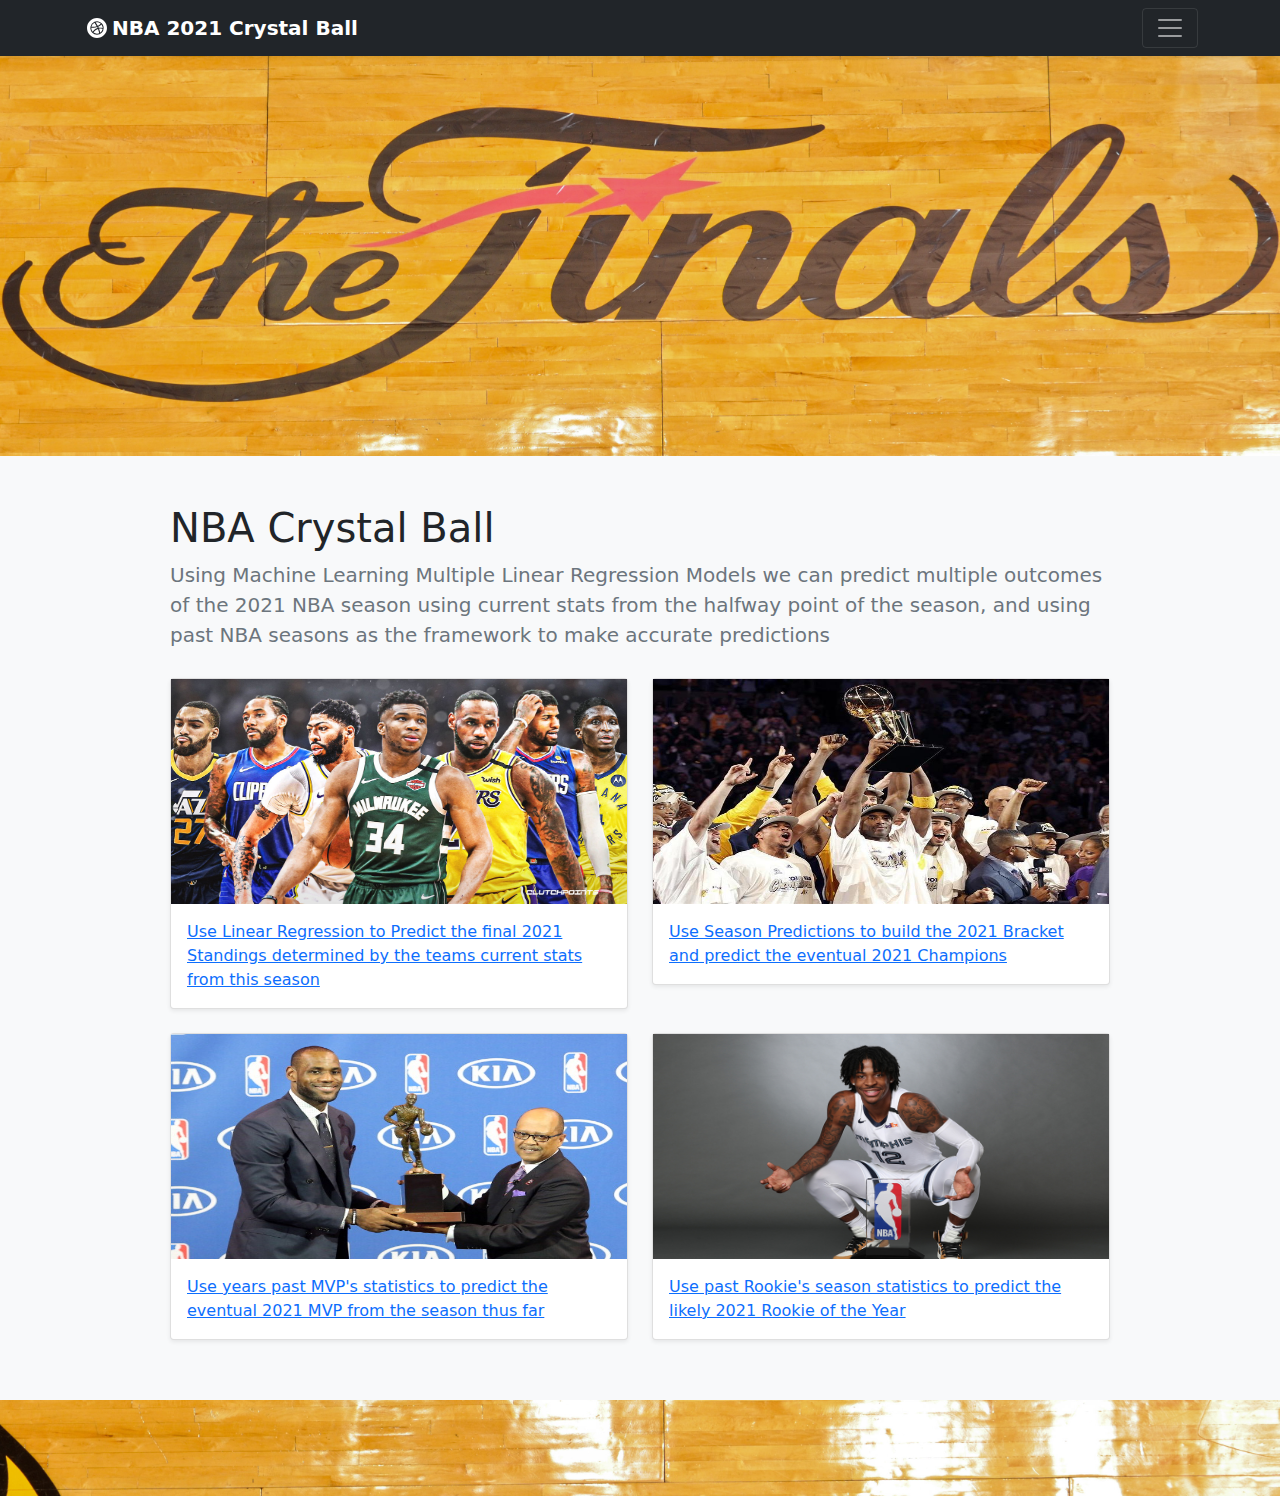
<file: index.html>
<!doctype html>
<html lang="en">
  <head>
    <meta charset="utf-8">
    <meta name="viewport" content="width=device-width, initial-scale=1">
    <meta name="description" content="">
    <meta name="author" content="Mark Otto, Jacob Thornton, and Bootstrap contributors">
    <meta name="generator" content="Hugo 0.80.0">
    <title>NBA 2021 Crystal Ball</title>

    <link rel="canonical" href="https://getbootstrap.com/docs/5.0/examples/album/">

    

    <!-- Bootstrap core CSS -->
<link href="static/css/bootstrap.min.css" rel="stylesheet">
<link hreh="static/css/style.css" rel="stylesheet">

    <style>

      body {
        background-image: url(static/pics/background.jpg);
        background-position:top;
        background-size: contain;
      }

      .bd-placeholder-img {
        font-size: 1.125rem;
        text-anchor: middle;
        -webkit-user-select: none;
        -moz-user-select: none;
        user-select: none;
      }

      @media (min-width: 768px) {
        .bd-placeholder-img-lg {
          font-size: 3.5rem;
        }
      }

      #project_box {
        padding-top: 12px;
        padding-bottom: 12px;
      }

      #main {
        padding-left: min(100px);
        padding-right: min(100px);
      }

      #navbarHeader {
        opacity: 1;
      }

      svg {
        margin: 5px;
      }
    </style>

    
  </head>
<body>

<div class="background">
</div>
    
<header>
  <div class="collapse bg-dark" id="navbarHeader">
    <div class="container">
      <div class="row">
        <div class="col-sm-8 col-md-7 py-4">
          <h4 class="text-white">Project Overview</h4>
          <p class="text-muted">Group 6's Machine Learning Project for the University of Minnesota's Data Science and Analytics Bootcamp.  Taking a look at the ongoing NBA 2021 Season and using past seasons data to train multiple linear regression models to predict the outcome of the 2021 regular season, playoffs, MVP, and Rookie of the  year.</p>
        </div>
        <div class="col-sm-4 offset-md-1 py-4">
          <h4 class="text-white">Authors</h4>
          <ul class="list-unstyled">
            <li><a href="https://github.com/wgaechter/Group6-FinalProject" class="text-white">Project Github</a></li>
            <li><a href="https://github.com/wgaechter" class="text-white">Will Gaechter's Portfolio</a></li>
            <li><a href="https://github.com/jpcurran1" class="text-white">John Curran's Portfolio</a></li>
            <li><a href="https://github.com/jennifer-powell" class="text-white">Jennifer Powell's Portfolio</a></li>
            <li><a href="https://github.com/daniale93" class="text-white">Daniel Torres' Portfolio</a></li>
          </ul>
        </div>
      </div>
    </div>
  </div>
  <div class="navbar navbar-dark bg-dark shadow-sm">
    <div class="container">
      <a href="index.html" class="navbar-brand d-flex align-items-center">
        <svg xmlns="http://www.w3.org/2000/svg" width="20" height="20" viewBox="0 0 24 24" fill="#ffffff"><path d="M12 0c6.627 0 12 5.373 12 12s-5.373 12-12 12S0 18.627 0 12 5.373 0 12 0zm0 4a8.037 8.037 0 0 0-3.114.629 8.019 8.019 0 0 0-4.724 5.76 8.042 8.042 0 0 0 .467 4.725 7.99 7.99 0 0 0 1.714 2.543 7.993 7.993 0 0 0 11.314 0A7.968 7.968 0 0 0 20 12a7.995 7.995 0 0 0-.629-3.114 7.96 7.96 0 0 0-1.714-2.542 8.005 8.005 0 0 0-4.046-2.18A8.03 8.03 0 0 0 12.001 4zm1.163 9.118l.045-.015.212.57a28.14 28.14 0 0 1 1.248 4.618 6.798 6.798 0 0 1-2.668.541c-1.55 0-2.98-.516-4.126-1.387l-.073-.06.036-.07c.232-.448 1.651-2.917 5.326-4.197zm5.583-.033a6.837 6.837 0 0 1-2.928 4.582l-.092-.499a30.737 30.737 0 0 0-1.238-4.381c2.206-.353 4.117.252 4.258.298zm-6.558-2.275c.196.383.383.773.554 1.162l-.269.081c-2.992.967-4.787 3.334-5.358 4.192l-.2.317-.184-.214A6.806 6.806 0 0 1 5.168 12c0-.073.003-.144.006-.216l.378.001c.99-.009 3.766-.116 6.636-.975zm5.089-3.15a6.798 6.798 0 0 1 1.553 4.272l-.428-.081c-.789-.135-2.55-.367-4.33-.143l-.148-.353a20.456 20.456 0 0 0-.454-.99c2.698-1.102 3.794-2.686 3.807-2.705zM9.085 5.82l.49.685c.493.71 1.287 1.901 2.047 3.252-3.28.872-6.127.838-6.308.834a6.842 6.842 0 0 1 3.771-4.77zM12 5.169c1.73 0 3.309.645 4.513 1.704l-.091.126c-.295.38-1.329 1.543-3.478 2.348l-.252-.452A34.757 34.757 0 0 0 10.39 5.36 6.822 6.822 0 0 1 12 5.168z"/></svg>        <strong>NBA 2021 Crystal Ball</strong>

        <!--<svg xmlns="http://www.w3.org/2000/svg" width="20" height="20" fill="none" stroke="currentColor" stroke-linecap="round" stroke-linejoin="round" stroke-width="2" aria-hidden="true" class="me-2" viewBox="0 0 24 24">-->
      </a>
      <button class="navbar-toggler" type="button" data-bs-toggle="collapse" data-bs-target="#navbarHeader" aria-controls="navbarHeader" aria-expanded="false" aria-label="Toggle navigation">
        <span class="navbar-toggler-icon"></span>
      </button>
    </div>
  </div>
</header>

<main>

  <section id="main_panel" class="py-5 text-center container">
    <div class="row py-lg-5">
      <div class="col-lg-6 col-md-8 mx-auto">
        <h1 class="fw-light"></h1>
        <p class="lead text-muted"></p>
        <br>
        <br>
        <br>
        <br>
        <br>
        <br>
        <br>
        <br>
      </div>
    </div>
  </section>

  <div class="album py-5 bg-light">
    <div id="main" class="container">
      <h1 class="fw-light">NBA Crystal Ball</h1>
      <p class="lead text-muted">Using Machine Learning Multiple Linear Regression Models we can predict multiple outcomes of the 2021 NBA season using current stats from the halfway point of the season, and using past NBA seasons as the framework to make accurate predictions</p>
      <!--Season Prediction Tile-->
      <div class="row row-cols-1 row-cols-sm-2">
        <div id="project_box" class="col">
          <div class="card shadow-sm">
            <img class="Standings_Prediction" width="100%" height="225" src="static/pics/2021_promo.jpg" alt="Predict the final standings of the 2021 Season">
            <div class="card-body">
              <a class="card-text" href="templates/season.html">Use Linear Regression to Predict the final 2021 Standings determined by the teams current stats from this season</a>
              <div class="d-flex justify-content-between align-items-center">
              </div>
            </div>
          </div>
        </div>

        <!--Playoff Prediction Tile-->
        <div id="project_box" class="col">
          <div class="card shadow-sm">
            <img src="static/pics/champs.jfif" alt="Predict the 2021 NBA Champions" width="100%" height="225">
            <div class="card-body">
              <a class="card-text" href="templates/playoffs.html">Use Season Predictions to build the 2021 Bracket and predict the eventual 2021 Champions</a>
              <div class="d-flex justify-content-between align-items-center">
              </div>
            </div>
          </div>
        </div>

        <br>

        <!--MVP Prediction Tile-->
        <div id="project_box" class="col">
          <div class="card shadow-sm">
            <img href="templates/mvp.html" src="static/pics/mvp.jpg" alt="Predict the NBA's Most Valuable Player" width="100%" height="225">
            <div class="card-body">
              <a class="card-text" href="templates/mvp.html">Use years past MVP's statistics to predict the eventual 2021 MVP from the season thus far</a>
              <div class="d-flex justify-content-between align-items-center">
              </div>
            </div>
          </div>
        </div>

        <!--ROTY Prediction Tile-->
        <div id="project_box" class="col">
          <div class="card shadow-sm">
            <img src="static/pics/ROTY.jpeg" alt="Predict the Rookie of the Year" width="100%" height="225">
            <div class="card-body">
              <a class="card-text" href="templates/roty.html">Use past Rookie's season statistics to predict the likely 2021 Rookie of the Year</a>
              <div class="d-flex justify-content-between align-items-center">
              </div>
            </div>
          </div>
        </div>
      </div>
    </div>
  </div>

</main>

<footer class="text-muted py-5">
  <div class="container">
    <p class="float-end mb-1">
    </p>
  </div>
</footer>


    <script src="static/js/bootstrap.bundle.min.js"></script>

      
  </body>
</html>
</file>
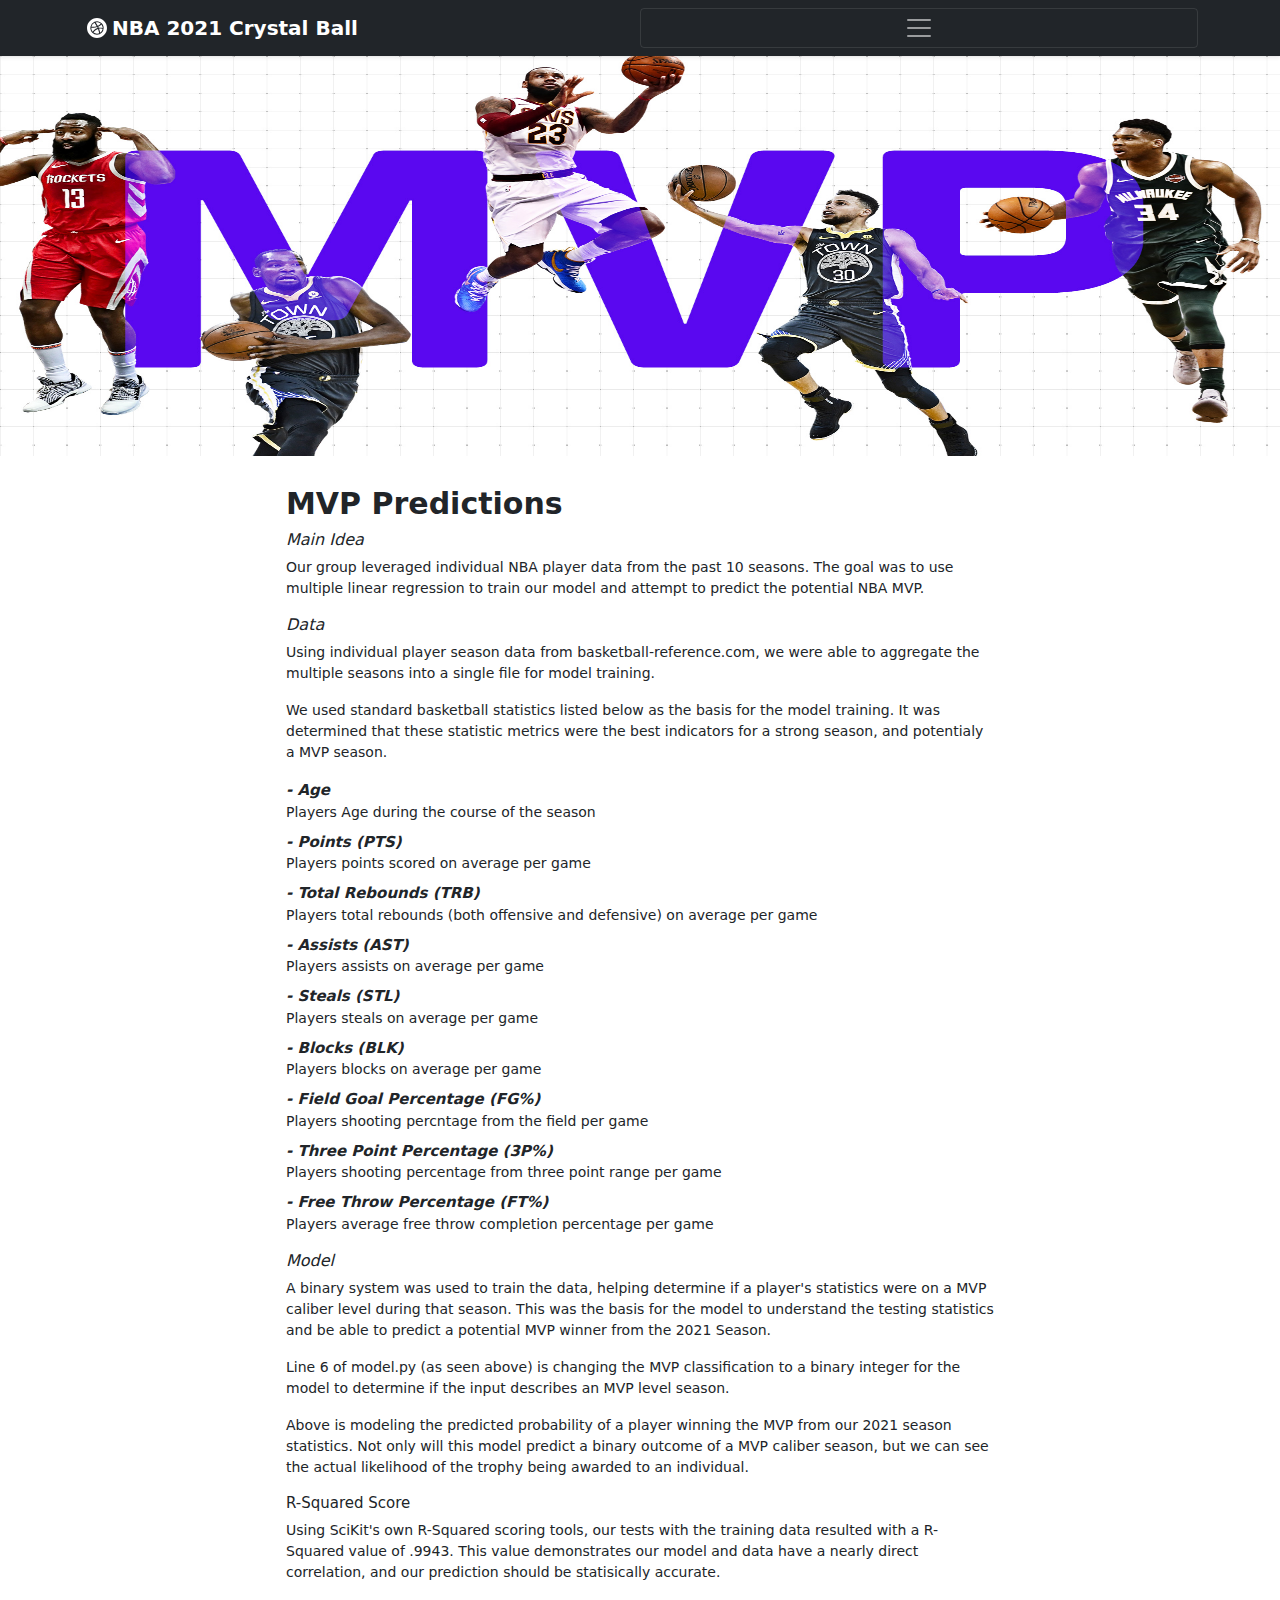
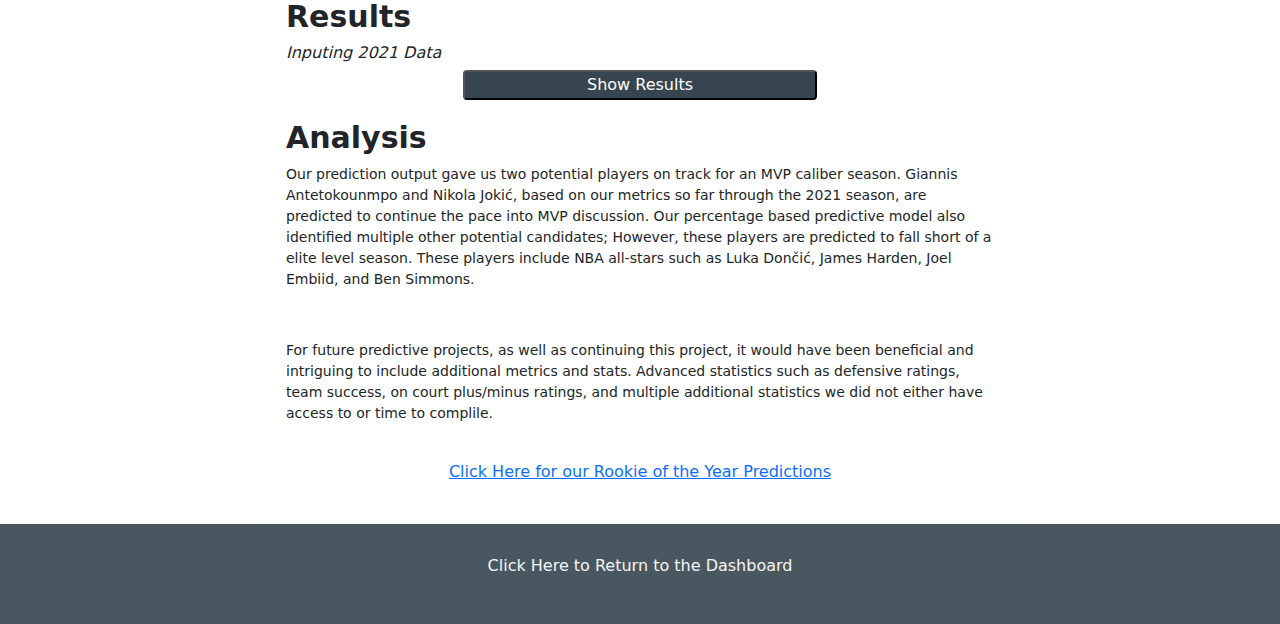
<file: templates/mvp.html>
<!DOCTYPE html>
<html lang="en">
<head>
    <title>2021 Most Valuable Player</title>
</head>

<link href="../static/css/bootstrap.min.css" rel="stylesheet">

<style>

    svg {
        margin: 5px;
    }

    .header {
        width: 100%;
        height: 100%;
    }
    
    #HeaderImage {
        width: 100%;
        height: 400px;
        padding: 0px;
    }

    #ArticleContainer {
        width: 60%;
        margin-left: 20%;
        margin-right: 20%;
        padding-top: 30px;
        padding: 30px;
    }

    #ArticleImage {
        width: 100%;
        padding-top: 2px;
        padding-bottom: 20px;
        align-content: center;
        padding-left: 10px;
        padding-right: 10px;
    }

    pre {
        width: 80%;
        margin-left: 10%;
        margin-right: 10%;
        padding-left: 15px;
        padding-right: 15px;
        border-style: inset;
        border-color: #BF5700;
        border-radius: 5px;
        border-width: 5px;
    }

    h1 {
        font-weight: bold;
        font-size: 30px;
        width: 100%;
    }

    h2 {
        font-style: italic;
        font-size: 16px;
        width: 100%;
    }

    h3 {
        font-size: 15px;
    }

    p {
        font-size: 14px;
        width: 100%;
        text-align: left;
    }

    dt {
        font-style: italic;
        font-size: 15px;
        width: 100%;
    }

    dd {
        font-size: 14px;
        width: 100%;
        text-align: left;
    }

    .tableauPlaceholder {
        margin-bottom: 50px;
    }

    #nextlink {
        text-align: center;
        padding-top: 20px;
        padding-bottom: 10px;
    }

    footer {
        background-color: #36454f;
        height: 100px;
        width: 100%;
        opacity: 90%;
    }

    #footerLink {
        text-align: center;
        padding-top: 30px;
    }

    #homelink {
        color: whitesmoke;
        text-decoration: none;
    }

    #homelink:hover {
        color: whitesmoke;
        text-decoration: underline;
    }

    button {
        text-align: center;
        background-color: #36454f;
        color: white;
        width: 50%;
        border-radius: 4px;
    }

    button:hover {
        box-shadow: 0 12px 16px 0 rgba(0,0,0,0.24), 0 17px 50px 0 rgba(0,0,0,0.19);
    }

    #buttonDiv {
        text-align: center;
        padding-bottom: 20px;
    }

    #myDIV {
        display: none;
    }

</style>

<script>
    function myFunction() {
        var x = document.getElementById("myDIV");
        if (x.style.display === "block") {
            x.style.display = "none";
        } else {
            x.style.display = "block";
        }
    }
</script>

<header>
    <div class="collapse bg-dark" id="navbarHeader">
      <div class="container">
        <div class="row">
          <div class="col-sm-8 col-md-7 py-4">
            <h4 class="text-white">Project Overview</h4>
            <p class="text-muted">Group 6's Machine Learning Project for the University of Minnesota's Data Science and Analytics Bootcamp.  Taking a look at the ongoing NBA 2021 Season and using past seasons data to train multiple linear regression models to predict the outcome of the 2021 regular season, playoffs, MVP, and Rookie of the  year.</p>
          </div>
          <div class="col-sm-4 offset-md-1 py-4">
            <h4 class="text-white">Authors</h4>
            <ul class="list-unstyled">
              <li><a href="https://github.com/wgaechter/Group6-FinalProject" class="text-white">Project Github</a></li>
              <li><a href="https://github.com/wgaechter" class="text-white">Will Gaechter's Portfolio</a></li>
              <li><a href="https://github.com/jpcurran1" class="text-white">John Curran's Portfolio</a></li>
              <li><a href="https://github.com/jennifer-powell" class="text-white">Jennifer Powell's Portfolio</a></li>
              <li><a href="https://github.com/daniale93" class="text-white">Daniel Torres' Portfolio</a></li>
            </ul>
          </div>
        </div>
      </div>
    </div>
    <div class="navbar navbar-dark bg-dark shadow-sm">
      <div class="container">
        <a href="../index.html" class="navbar-brand d-flex align-items-center">
          <svg xmlns="http://www.w3.org/2000/svg" width="20" height="20" viewBox="0 0 24 24" fill="#ffffff"><path d="M12 0c6.627 0 12 5.373 12 12s-5.373 12-12 12S0 18.627 0 12 5.373 0 12 0zm0 4a8.037 8.037 0 0 0-3.114.629 8.019 8.019 0 0 0-4.724 5.76 8.042 8.042 0 0 0 .467 4.725 7.99 7.99 0 0 0 1.714 2.543 7.993 7.993 0 0 0 11.314 0A7.968 7.968 0 0 0 20 12a7.995 7.995 0 0 0-.629-3.114 7.96 7.96 0 0 0-1.714-2.542 8.005 8.005 0 0 0-4.046-2.18A8.03 8.03 0 0 0 12.001 4zm1.163 9.118l.045-.015.212.57a28.14 28.14 0 0 1 1.248 4.618 6.798 6.798 0 0 1-2.668.541c-1.55 0-2.98-.516-4.126-1.387l-.073-.06.036-.07c.232-.448 1.651-2.917 5.326-4.197zm5.583-.033a6.837 6.837 0 0 1-2.928 4.582l-.092-.499a30.737 30.737 0 0 0-1.238-4.381c2.206-.353 4.117.252 4.258.298zm-6.558-2.275c.196.383.383.773.554 1.162l-.269.081c-2.992.967-4.787 3.334-5.358 4.192l-.2.317-.184-.214A6.806 6.806 0 0 1 5.168 12c0-.073.003-.144.006-.216l.378.001c.99-.009 3.766-.116 6.636-.975zm5.089-3.15a6.798 6.798 0 0 1 1.553 4.272l-.428-.081c-.789-.135-2.55-.367-4.33-.143l-.148-.353a20.456 20.456 0 0 0-.454-.99c2.698-1.102 3.794-2.686 3.807-2.705zM9.085 5.82l.49.685c.493.71 1.287 1.901 2.047 3.252-3.28.872-6.127.838-6.308.834a6.842 6.842 0 0 1 3.771-4.77zM12 5.169c1.73 0 3.309.645 4.513 1.704l-.091.126c-.295.38-1.329 1.543-3.478 2.348l-.252-.452A34.757 34.757 0 0 0 10.39 5.36 6.822 6.822 0 0 1 12 5.168z"/></svg>        <strong>NBA 2021 Crystal Ball</strong>
  
          <!--<svg xmlns="http://www.w3.org/2000/svg" width="20" height="20" fill="none" stroke="currentColor" stroke-linecap="round" stroke-linejoin="round" stroke-width="2" aria-hidden="true" class="me-2" viewBox="0 0 24 24">-->
        </a>
        <button class="navbar-toggler" type="button" data-bs-toggle="collapse" data-bs-target="#navbarHeader" aria-controls="navbarHeader" aria-expanded="false" aria-label="Toggle navigation">
          <span class="navbar-toggler-icon"></span>
        </button>
      </div>
    </div>
</header>

<body>
    <div id=HeaderImage class=container-fluid>
        <img class=header src="../static/pics/MVPpics/mvpheader.png">
    </div>
    <div id="ArticleContainer" class=container>
        <h1>MVP Predictions</h1>
        <h2>Main Idea</h2>
        <p>Our group leveraged individual NBA player data from the past 10 seasons.  The goal was to use multiple linear regression to train our model and attempt to predict the potential NBA MVP.</p>
        <h2>Data</h2>
        <p>Using individual player season data from basketball-reference.com, we were able to aggregate the multiple seasons into a single file for model training.</p>
        <p>We used standard basketball statistics listed below as the basis for the model training.  It was determined that these statistic metrics were the best indicators for a strong season, and potentialy a MVP season.</p>
        <dl>
            <dt>- Age</dt>
            <dd>Players Age during the course of the season</dd>
            <dt>- Points (PTS)</dt>
            <dd>Players points scored on average per game</dd>
            <dt>- Total Rebounds (TRB)</dt>
            <dd>Players total rebounds (both offensive and defensive) on average per game</dd>
            <dt>- Assists (AST)</dt>
            <dd>Players assists on average per game</dd>
            <dt>- Steals (STL)</dt>
            <dd>Players steals on average per game</dd>
            <dt>- Blocks (BLK)</dt>
            <dd>Players blocks on average per game</dd>
            <dt>- Field Goal Percentage (FG%)</dt>
            <dd>Players shooting percntage from the field per game</dd>
            <dt>- Three Point Percentage (3P%)</dt>
            <dd>Players shooting percentage from three point range per game</dd>
            <dt>- Free Throw Percentage (FT%)</dt>
            <dd>Players average free throw completion percentage per game</dd>
        </dl>
        <h2>Model</h2>
        <p>A binary system was used to train the data, helping determine if a player's statistics were on a MVP caliber level during that season.  This was the basis for the model to understand the testing statistics and be able to predict a potential MVP winner from the 2021 Season.</p>
        <script src="https://gist.github.com/wgaechter/a6589e9e384e0eca9d00ab4b2ab2540d.js"></script>
        <p>Line 6 of model.py (as seen above) is changing the MVP classification to a binary integer for the model to determine if the input describes an MVP level season.</p>
        <script src="https://gist.github.com/wgaechter/f7228f5a46aeac28e20c402f3bcbd241.js"></script>
        <p>Above is modeling the predicted probability of a player winning the MVP from our 2021 season statistics.  Not only will this model predict a binary outcome of a MVP caliber season, but we can see the actual likelihood of the trophy being awarded to an individual.</p>
        <h3>R-Squared Score</h3>
        <p>Using SciKit's own R-Squared scoring tools, our tests with the training data resulted with a R-Squared value of .9943.  This value demonstrates our model and data have a nearly direct correlation, and our prediction should be statisically accurate.</p>
        <h1>Results</h1>
        <h2>Inputing 2021 Data</h2>
        <div id="buttonDiv">
            <button onclick="myFunction()">Show Results</button>
        </div>
        <div id="myDIV">
            <p>As we input the 2021 season statistics from the halfway point in the season, we recieve our predictions for the potential MVP at the end of the season.  Using our metrics as well as out past data that trained our model, we can accurately guess the potential MVP</p>
            <table class="table table-bordered table-hover table-condensed">
                <thead><tr><th title="Field #2">Player</th>
                <th title="Field #3">prediction</th>
                <th title="Field #4">mvp prob</th>
                </tr></thead>
                <tbody><tr>
                <td>Giannis Antetokounmpo\antetgi01</td>
                <td>1</td>
                <td>61.23</td>
                </tr>
                <tr>
                <td>Nikola Jokić\jokicni01</td>
                <td>1</td>
                <td>51.92</td>
                </tr>
                <tr>
                <td>Luka Dončić\doncilu01</td>
                <td>0</td>
                <td>44.74</td>
                </tr>
                <tr>
                <td>James Harden\hardeja01</td>
                <td>0</td>
                <td>36.58</td>
                </tr>
                <tr>
                <td>Joel Embiid\embiijo01</td>
                <td>0</td>
                <td>35.47</td>
                </tr>
                </tbody>
            </table>
        </div>
        <h1>Analysis</h1>
        <p>Our prediction output gave us two potential players on track for an MVP caliber season.  Giannis Antetokounmpo and Nikola Jokić, based on our metrics so far through the 2021 season, are predicted to continue the pace into MVP discussion.  Our percentage based predictive model also identified multiple other potential candidates; However, these players are predicted to fall short of a elite level season.  These players include NBA all-stars such as Luka Dončić, James Harden, Joel Embiid, and Ben Simmons.</p>
        <div class='tableauPlaceholder' id='viz1615853628877' style='position: relative'><noscript><a href='#'><img alt=' ' src='https:&#47;&#47;public.tableau.com&#47;static&#47;images&#47;Je&#47;JenniferProject3&#47;MVPPredictions&#47;1_rss.png' style='border: none' /></a></noscript><object class='tableauViz'  style='display:none;'><param name='host_url' value='https%3A%2F%2Fpublic.tableau.com%2F' /> <param name='embed_code_version' value='3' /> <param name='site_root' value='' /><param name='name' value='JenniferProject3&#47;MVPPredictions' /><param name='tabs' value='no' /><param name='toolbar' value='yes' /><param name='static_image' value='https:&#47;&#47;public.tableau.com&#47;static&#47;images&#47;Je&#47;JenniferProject3&#47;MVPPredictions&#47;1.png' /> <param name='animate_transition' value='yes' /><param name='display_static_image' value='yes' /><param name='display_spinner' value='yes' /><param name='display_overlay' value='yes' /><param name='display_count' value='yes' /><param name='language' value='en' /></object></div>                <script type='text/javascript'>                    var divElement = document.getElementById('viz1615853628877');                    var vizElement = divElement.getElementsByTagName('object')[0];                    vizElement.style.width='100%';vizElement.style.height=(divElement.offsetWidth*0.75)+'px';                    var scriptElement = document.createElement('script');                    scriptElement.src = 'https://public.tableau.com/javascripts/api/viz_v1.js';                    vizElement.parentNode.insertBefore(scriptElement, vizElement);                </script>
        <p>For future predictive projects, as well as continuing this project, it would have been beneficial and intriguing to include additional metrics and stats.  Advanced statistics such as defensive ratings, team success, on court plus/minus ratings, and multiple additional statistics we did not either have access to or time to complile.</p>
        <div id="nextlink">
            <a href="roty.html">Click Here for our Rookie of the Year Predictions</a>
        </div>
    </div>
</body>

<footer>
    <div id="footerLink">
        <a id="homelink" href="../index.html">Click Here to Return to the Dashboard</a>
    </div>
</footer>


<script src="../static/js/bootstrap.bundle.min.js"></script>

</html>
</file>
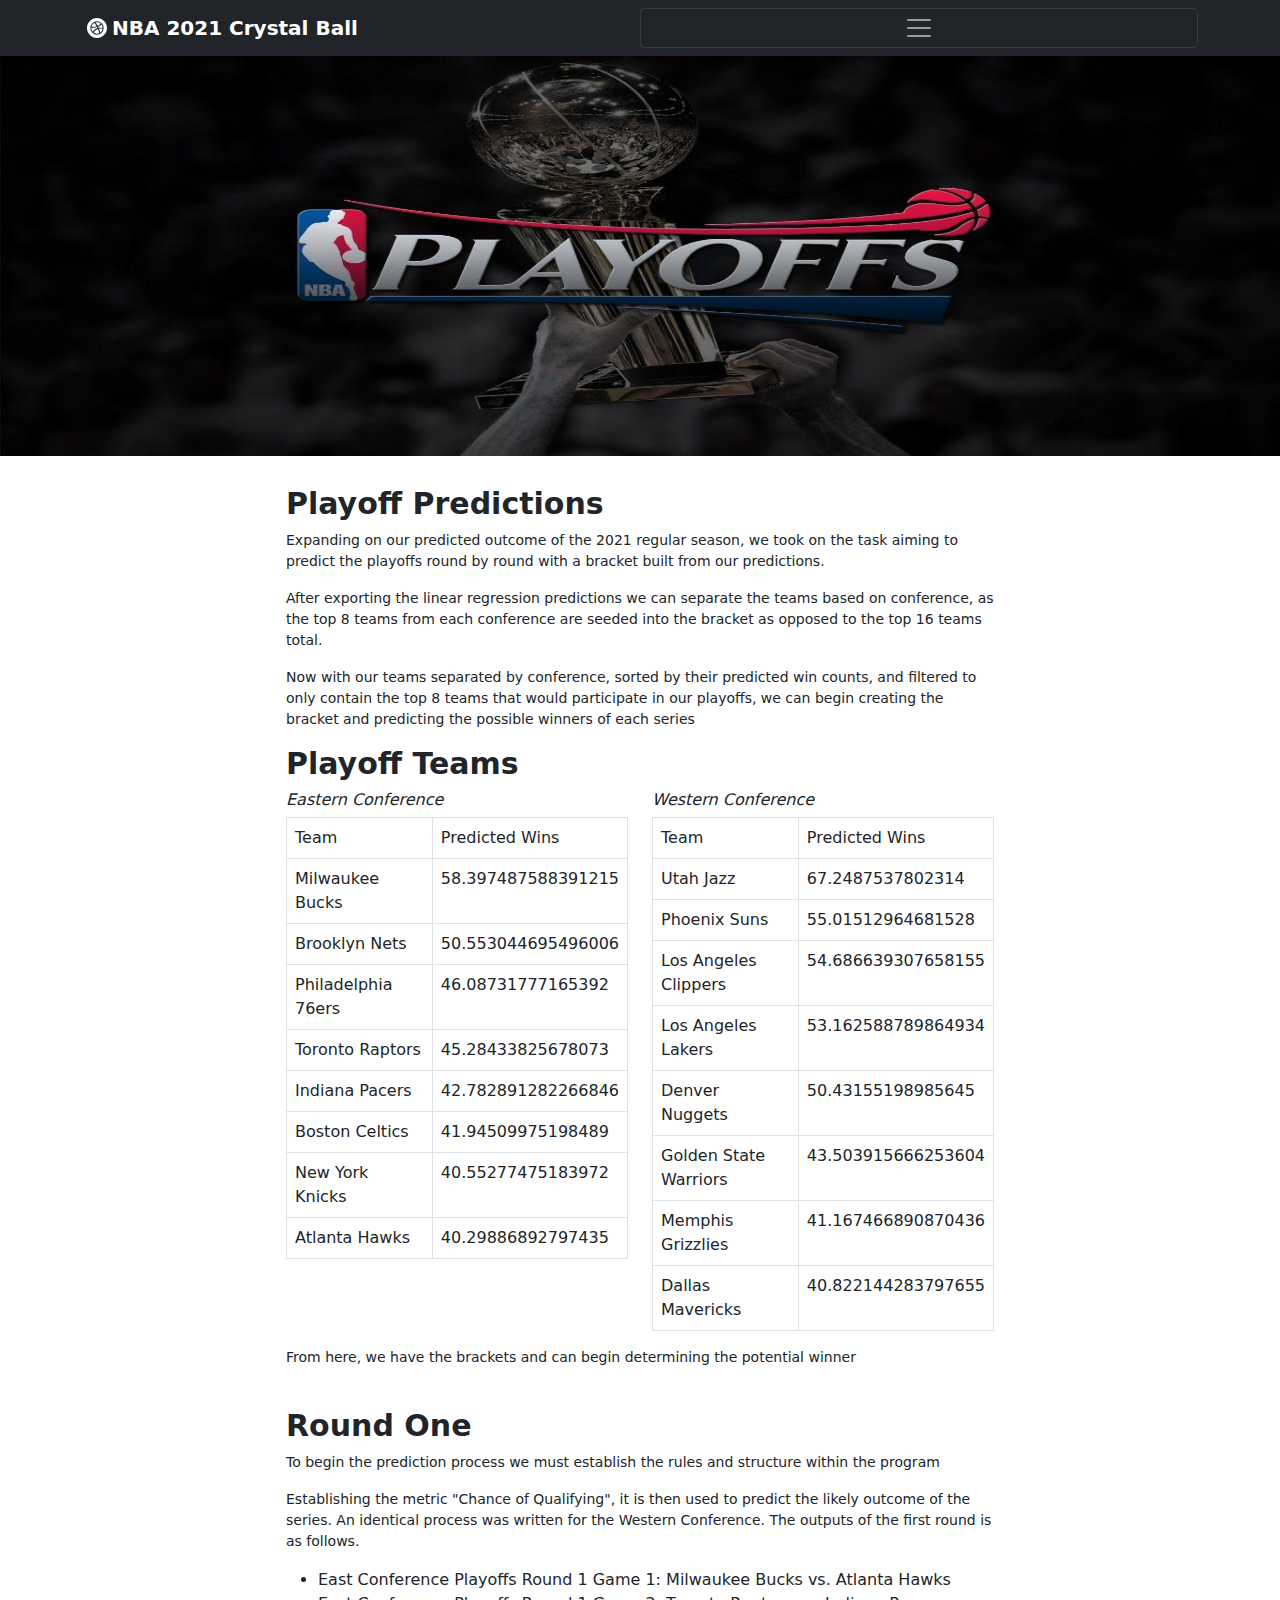
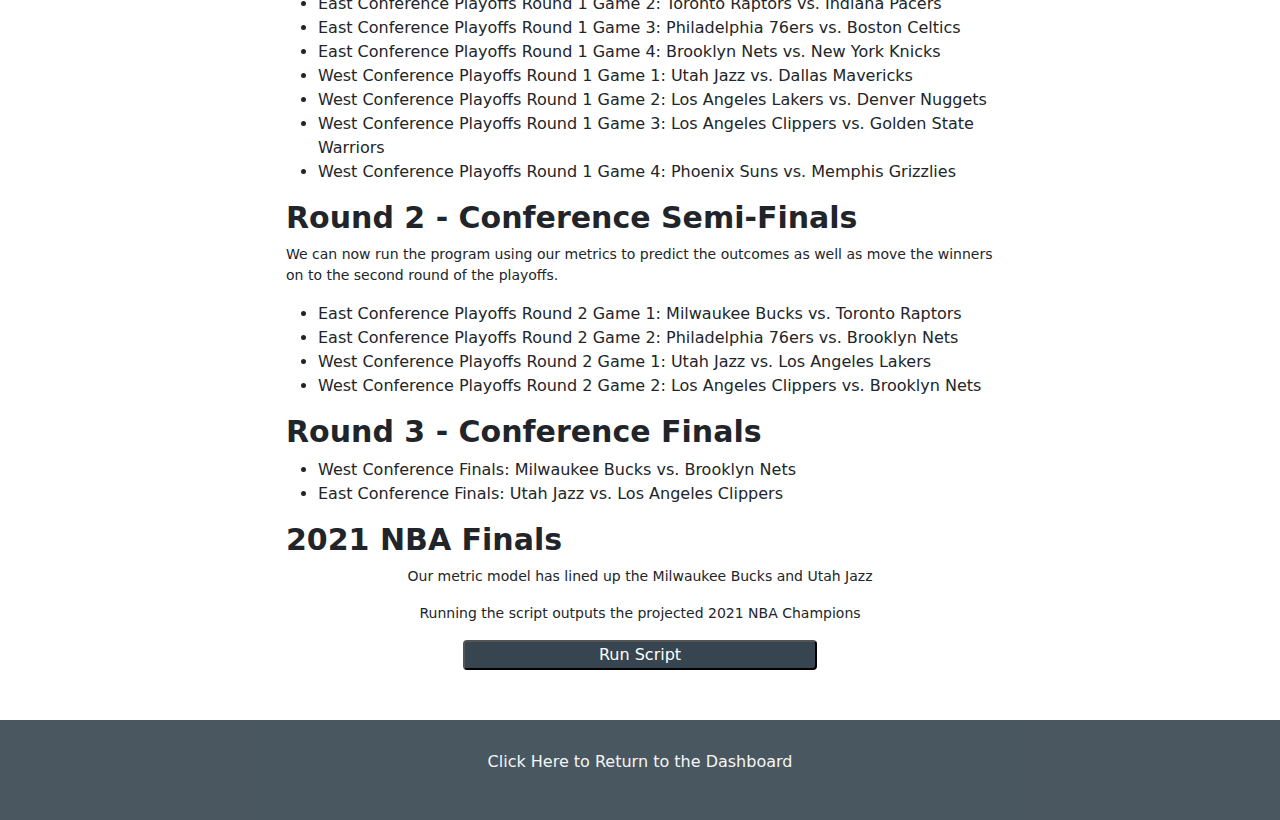
<file: templates/playoffs.html>
<!DOCTYPE html>
<html lang="en">
<head>
    <title>Playoff Predictor</title>
</head>

<link href="../static/css/bootstrap.min.css" rel="stylesheet">

<style>

    svg {
        margin: 5px;
    }

    .header {
        width: 100%;
        height: 100%;
    }
    
    #HeaderImage {
        width: 100%;
        height: 400px;
        padding: 0px;
    }

    #ArticleContainer {
        width: 60%;
        margin-left: 20%;
        margin-right: 20%;
        padding-top: 30px;
        padding: 30px;
    }

    #ArticleImage {
        width: 100%;
        padding-top: 2px;
        padding-bottom: 20px;
        align-content: center;
        padding-left: 10px;
        padding-right: 10px;
    }

    pre {
        width: 80%;
        margin-left: 10%;
        margin-right: 10%;
        padding-left: 15px;
        padding-right: 15px;
        border-style: inset;
        border-color: #BF5700;
        border-radius: 5px;
        border-width: 5px;
    }

    h1 {
        font-weight: bold;
        font-size: 30px;
        width: 100%;
    }

    h2 {
        font-style: italic;
        font-size: 16px;
        width: 100%;
    }

    p {
        font-size: 14px;
        width: 100%;
        text-align: left;
    }

    dt {
        font-style: italic;
        font-size: 16px;
        width: 100%;
    }

    dd {
        font-size: 14px;
        width: 100%;
        text-align: left;
    }

    .tableauPlaceholder {
        margin-bottom: 50px;
    }

    #nextlink {
        text-align: center;
        padding-top: 20px;
        padding-bottom: 10px;
    }

    footer {
        background-color: #36454f;
        height: 100px;
        width: 100%;
        opacity: 90%;
    }

    #footerLink {
        text-align: center;
        padding-top: 30px;
    }

    #homelink {
        color: whitesmoke;
        text-decoration: none;
    }

    #homelink:hover {
        color: whitesmoke;
        text-decoration: underline;
    }

    #tableContainer {
        padding: 0px;
        margin: 0px;
    }

    #east_qual {
        Width: auto;
    }

    #west_qual {
        Width: auto;
    }

    #champs {
        width: 100%;
    }

    button {
        text-align: center;
        background-color: #36454f;
        color: white;
        width: 50%;
        border-radius: 4px;
    }

    button:hover {
        box-shadow: 0 12px 16px 0 rgba(0,0,0,0.24), 0 17px 50px 0 rgba(0,0,0,0.19);
    }

    #buttonDiv {
        text-align: center;
        padding-bottom: 20px;
    }

    #myDIV {
        display: none;
    }

 
</style>
<script>
    function myFunction() {
        var x = document.getElementById("myDIV");
        if (x.style.display === "block") {
            x.style.display = "none";
        } else {
            x.style.display = "block";
        }
    }
</script>

<header>
    <div class="collapse bg-dark" id="navbarHeader">
      <div class="container">
        <div class="row">
          <div class="col-sm-8 col-md-7 py-4">
            <h4 class="text-white">Project Overview</h4>
            <p class="text-muted">Group 6's Machine Learning Project for the University of Minnesota's Data Science and Analytics Bootcamp.  Taking a look at the ongoing NBA 2021 Season and using past seasons' data to train multiple linear regression models to predict the outcome of the 2021 regular season, playoffs, MVP, and Rookie of the  year.</p>
          </div>
          <div class="col-sm-4 offset-md-1 py-4">
            <h4 class="text-white">Authors</h4>
            <ul class="list-unstyled">
              <li><a href="https://github.com/wgaechter/Group6-FinalProject" class="text-white">Project Github</a></li>
              <li><a href="https://github.com/wgaechter" class="text-white">Will Gaechter's Portfolio</a></li>
              <li><a href="https://github.com/jpcurran1" class="text-white">John Curran's Portfolio</a></li>
              <li><a href="https://github.com/jennifer-powell" class="text-white">Jennifer Powell's Portfolio</a></li>
              <li><a href="https://github.com/daniale93" class="text-white">Daniel Torres' Portfolio</a></li>
            </ul>
          </div>
        </div>
      </div>
    </div>
    <div class="navbar navbar-dark bg-dark shadow-sm">
      <div class="container">
        <a href="../index.html" class="navbar-brand d-flex align-items-center">
          <svg xmlns="http://www.w3.org/2000/svg" width="20" height="20" viewBox="0 0 24 24" fill="#ffffff"><path d="M12 0c6.627 0 12 5.373 12 12s-5.373 12-12 12S0 18.627 0 12 5.373 0 12 0zm0 4a8.037 8.037 0 0 0-3.114.629 8.019 8.019 0 0 0-4.724 5.76 8.042 8.042 0 0 0 .467 4.725 7.99 7.99 0 0 0 1.714 2.543 7.993 7.993 0 0 0 11.314 0A7.968 7.968 0 0 0 20 12a7.995 7.995 0 0 0-.629-3.114 7.96 7.96 0 0 0-1.714-2.542 8.005 8.005 0 0 0-4.046-2.18A8.03 8.03 0 0 0 12.001 4zm1.163 9.118l.045-.015.212.57a28.14 28.14 0 0 1 1.248 4.618 6.798 6.798 0 0 1-2.668.541c-1.55 0-2.98-.516-4.126-1.387l-.073-.06.036-.07c.232-.448 1.651-2.917 5.326-4.197zm5.583-.033a6.837 6.837 0 0 1-2.928 4.582l-.092-.499a30.737 30.737 0 0 0-1.238-4.381c2.206-.353 4.117.252 4.258.298zm-6.558-2.275c.196.383.383.773.554 1.162l-.269.081c-2.992.967-4.787 3.334-5.358 4.192l-.2.317-.184-.214A6.806 6.806 0 0 1 5.168 12c0-.073.003-.144.006-.216l.378.001c.99-.009 3.766-.116 6.636-.975zm5.089-3.15a6.798 6.798 0 0 1 1.553 4.272l-.428-.081c-.789-.135-2.55-.367-4.33-.143l-.148-.353a20.456 20.456 0 0 0-.454-.99c2.698-1.102 3.794-2.686 3.807-2.705zM9.085 5.82l.49.685c.493.71 1.287 1.901 2.047 3.252-3.28.872-6.127.838-6.308.834a6.842 6.842 0 0 1 3.771-4.77zM12 5.169c1.73 0 3.309.645 4.513 1.704l-.091.126c-.295.38-1.329 1.543-3.478 2.348l-.252-.452A34.757 34.757 0 0 0 10.39 5.36 6.822 6.822 0 0 1 12 5.168z"/></svg>        <strong>NBA 2021 Crystal Ball</strong>
  
          <!--<svg xmlns="http://www.w3.org/2000/svg" width="20" height="20" fill="none" stroke="currentColor" stroke-linecap="round" stroke-linejoin="round" stroke-width="2" aria-hidden="true" class="me-2" viewBox="0 0 24 24">-->
        </a>
        <button class="navbar-toggler" type="button" data-bs-toggle="collapse" data-bs-target="#navbarHeader" aria-controls="navbarHeader" aria-expanded="false" aria-label="Toggle navigation">
          <span class="navbar-toggler-icon"></span>
        </button>
      </div>
    </div>
</header>

<body>
    <div id=HeaderImage class=container-fluid>
        <img class=header src="../static/pics/PlayoffPredictions/finals2.jpg">
    </div>
    <div id="ArticleContainer" class=container>
        <h1>Playoff Predictions</h1>
        <p>Expanding on our predicted outcome of the 2021 regular season, we took on the task aiming to predict the playoffs round by round with a bracket built from our predictions.</p>
        <p>After exporting the linear regression predictions we can separate the teams based on conference, as the top 8 teams from each conference are seeded into the bracket as opposed to the top 16 teams total.</p>
        <script src="https://gist.github.com/wgaechter/7a6ca93ff1c4a5056edaad10e5866096.js"></script>
        <p>Now with our teams separated by conference, sorted by their predicted win counts, and filtered to only contain the top 8 teams that would participate in our playoffs, we can begin creating the bracket and predicting the possible winners of each series</p>
        <h1>Playoff Teams</h1>
        <div id="tableContainer" class="container">
            <div class="row align-items-start">
                <div class="col">
                    <div class="table-responsive">
                        <h2>Eastern Conference</h2>
                        <table id="east_qual" class="table table-bordered table-hover table-condensed">
                            <tbody><tr>
                            <td>Team</td>
                            <td>Predicted Wins</td>
                            </tr>
                            <tr>
                            <td>Milwaukee Bucks</td>
                            <td>58.397487588391215</td>
                            </tr>
                            <tr>
                            <td>Brooklyn Nets</td>
                            <td>50.553044695496006</td>
                            </tr>
                            <tr>
                            <td>Philadelphia 76ers</td>
                            <td>46.08731777165392</td>
                            </tr>
                            <tr>
                            <td>Toronto Raptors</td>
                            <td>45.28433825678073</td>
                            </tr>
                            <tr>
                            <td>Indiana Pacers</td>
                            <td>42.782891282266846</td>
                            </tr>
                            <tr>
                            <td>Boston Celtics</td>
                            <td>41.94509975198489</td>
                            </tr>
                            <tr>
                            <td>New York Knicks</td>
                            <td>40.55277475183972</td>
                            </tr>
                            <tr>
                            <td>Atlanta Hawks</td>
                            <td>40.29886892797435</td>
                            </tr>
                            </tbody>
                        </table>
                    </div>
                </div>
                <div class="col">
                    <div class="table-responsive">
                        <h2>Western Conference</h2>
                        <table id="west_qual" class="table table-bordered table-hover table-condensed">
                            <tbody><tr>
                            <td>Team</td>
                            <td>Predicted Wins</td>
                            </tr>
                            <tr>
                            <td>Utah Jazz</td>
                            <td>67.2487537802314</td>
                            </tr>
                            <tr>
                            <td>Phoenix Suns</td>
                            <td>55.01512964681528</td>
                            </tr>
                            <tr>
                            <td>Los Angeles Clippers</td>
                            <td>54.686639307658155</td>
                            </tr>
                            <tr>
                            <td>Los Angeles Lakers</td>
                            <td>53.162588789864934</td>
                            </tr>
                            <tr>
                            <td>Denver Nuggets</td>
                            <td>50.43155198985645</td>
                            </tr>
                            <tr>
                            <td>Golden State Warriors</td>
                            <td>43.503915666253604</td>
                            </tr>
                            <tr>
                            <td>Memphis Grizzlies</td>
                            <td>41.167466890870436</td>
                            </tr>
                            <tr>
                            <td>Dallas Mavericks</td>
                            <td>40.822144283797655</td>
                            </tr>
                            </tbody>
                        </table>
                    </div>
                </div>
            </div>
        </div>
        <p>From here, we have the brackets and can begin determining the potential winner</p>
        <br>
        <h1>Round One</h1>
        <p>To begin the prediction process we must establish the rules and structure within the program</p>
        <script src="https://gist.github.com/wgaechter/44d9ad5d3d84ab7d354fa63c9a3b4ae8.js"></script>
        <p>Establishing the metric "Chance of Qualifying", it is then used to predict the likely outcome of the series.  An identical process was written for the Western Conference.  The outputs of the first round is as follows.</p>
        <ul>
            <li>East Conference Playoffs Round 1 Game 1: Milwaukee Bucks vs. Atlanta Hawks</li>
            <li>East Conference Playoffs Round 1 Game 2: Toronto Raptors vs. Indiana Pacers</li>
            <li>East Conference Playoffs Round 1 Game 3: Philadelphia 76ers vs. Boston Celtics</li>
            <li>East Conference Playoffs Round 1 Game 4: Brooklyn Nets vs. New York Knicks</li>
            <li>West Conference Playoffs Round 1 Game 1: Utah Jazz vs. Dallas Mavericks</li>
            <li>West Conference Playoffs Round 1 Game 2: Los Angeles Lakers vs. Denver Nuggets</li>
            <li>West Conference Playoffs Round 1 Game 3: Los Angeles Clippers vs. Golden State Warriors</li>
            <li>West Conference Playoffs Round 1 Game 4: Phoenix Suns vs. Memphis Grizzlies</li>
        </ul>
        <h1>Round 2 - Conference Semi-Finals</h1>
        <p>We can now run the program using our metrics to predict the outcomes as well as move the winners on to the second round of the playoffs.</p>
        <script src="https://gist.github.com/wgaechter/4f085eeb64724d4969027a0c0efd2f5f.js"></script>
        <ul>
            <li>East Conference Playoffs Round 2 Game 1: Milwaukee Bucks vs. Toronto Raptors</li>
            <li>East Conference Playoffs Round 2 Game 2: Philadelphia 76ers vs. Brooklyn Nets</li>
            <li>West Conference Playoffs Round 2 Game 1: Utah Jazz vs. Los Angeles Lakers</li>
            <li>West Conference Playoffs Round 2 Game 2: Los Angeles Clippers vs. Brooklyn Nets</li>
        </ul>
        <h1>Round 3 - Conference Finals</h1>
        <script src="https://gist.github.com/wgaechter/27b0aa8098c0d42d688029cf0c887842.js"></script>
        <ul>
            <li>West Conference Finals: Milwaukee Bucks vs. Brooklyn Nets</li>
            <li>East Conference Finals: Utah Jazz vs. Los Angeles Clippers</li>
        </ul>
        <h1>2021 NBA Finals</h1>
        <script src="https://gist.github.com/wgaechter/6b2f727544afb64154c8ffba0b662b3d.js"></script>
        <p style="text-align:center">Our metric model has lined up the Milwaukee Bucks and Utah Jazz</p>
        <p style="text-align:center">Running the script outputs the projected 2021 NBA Champions</p>
        <div id="buttonDiv">
            <button onclick="myFunction()">Run Script</button>
        </div>
        <div id="myDIV">
            <img id="champs" src="../static/pics/PlayoffPredictions/2021Champs.jpg">
        </div>
    </div>
</body>

<footer>
    <div id="footerLink">
        <a id="homelink" href="../index.html">Click Here to Return to the Dashboard</a>
    </div>
</footer>


<script src="../static/js/bootstrap.bundle.min.js"></script>

</html>
</file>
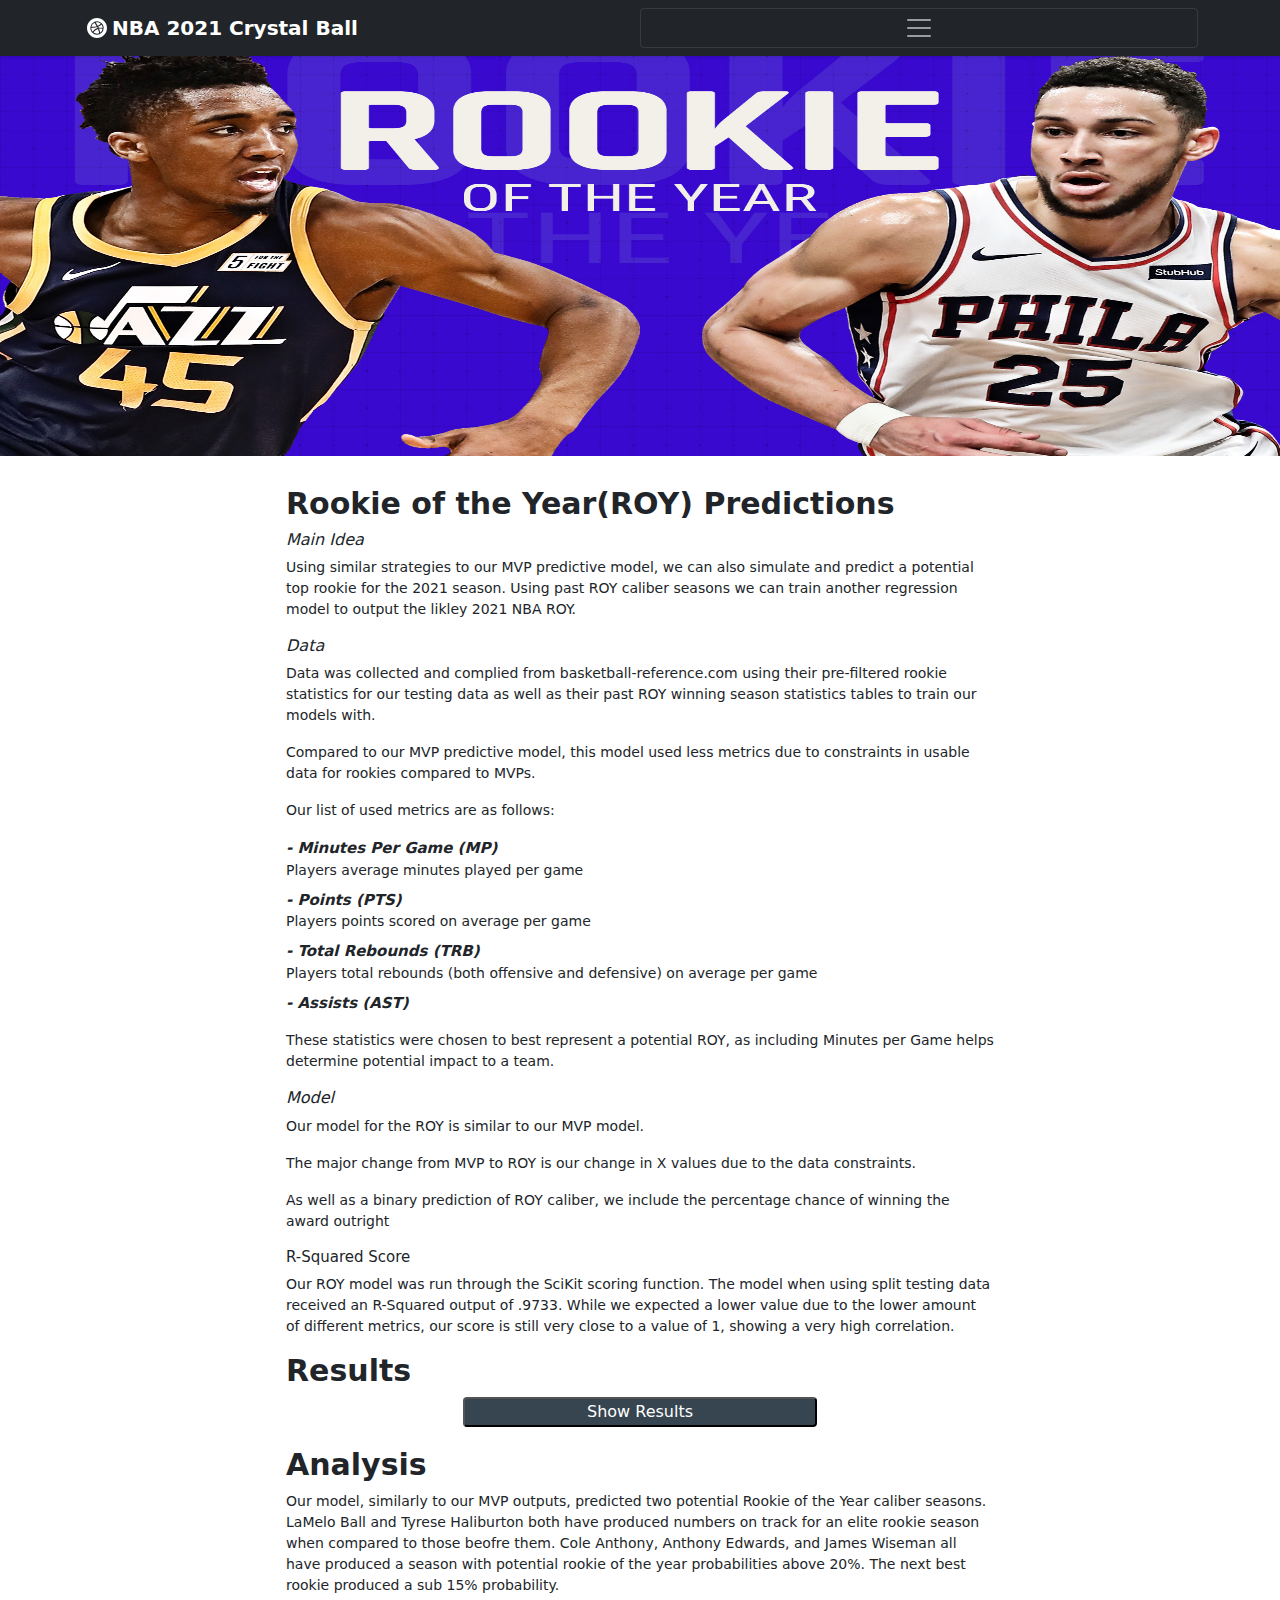
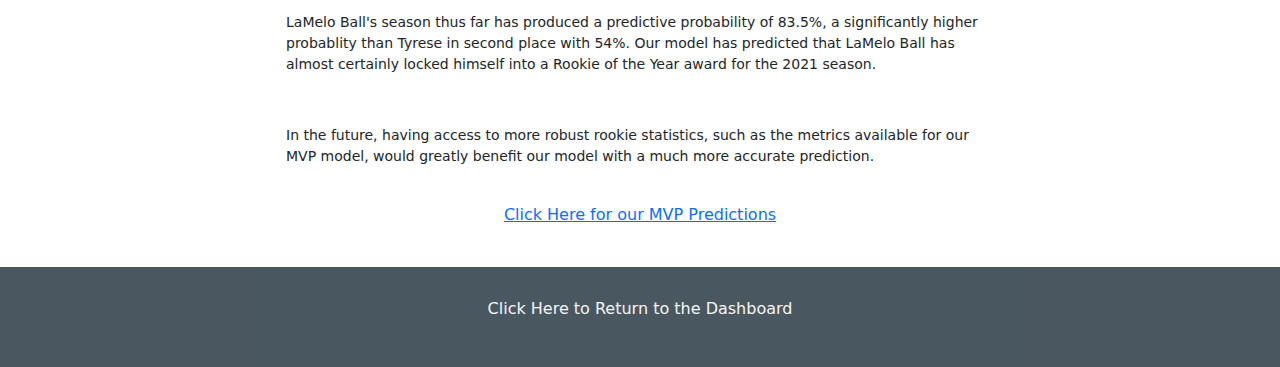
<file: templates/roty.html>
<!DOCTYPE html>
<html lang="en">
<head>
    <title>2021 Rookie of the Year</title>
</head>

<link href="../static/css/bootstrap.min.css" rel="stylesheet">

<style>

    svg {
        margin: 5px;
    }

    .header {
        width: 100%;
        height: 100%;
    }
    
    #HeaderImage {
        width: 100%;
        height: 400px;
        padding: 0px;
    }

    #ArticleContainer {
        width: 60%;
        margin-left: 20%;
        margin-right: 20%;
        padding-top: 30px;
        padding: 30px;
    }

    #ArticleImage {
        width: 100%;
        padding-top: 2px;
        padding-bottom: 20px;
        align-content: center;
        padding-left: 10px;
        padding-right: 10px;
    }

    pre {
        width: 80%;
        margin-left: 10%;
        margin-right: 10%;
        padding-left: 15px;
        padding-right: 15px;
        border-style: inset;
        border-color: #BF5700;
        border-radius: 5px;
        border-width: 5px;
    }

    h1 {
        font-weight: bold;
        font-size: 30px;
        width: 100%;
    }

    h2 {
        font-style: italic;
        font-size: 16px;
        width: 100%;
    }

    h3 {
        font-size: 15px;
    }

    p {
        font-size: 14px;
        width: 100%;
        text-align: left;
    }

    dt {
        font-style: italic;
        font-size: 15px;
        width: 100%;
    }

    dd {
        font-size: 14px;
        width: 100%;
        text-align: left;
    }

    .tableauPlaceholder {
        margin-bottom: 50px;
    }

    #nextlink {
        text-align: center;
        padding-top: 20px;
        padding-bottom: 10px;
    }

    footer {
        background-color: #36454f;
        height: 100px;
        width: 100%;
        opacity: 90%;
    }

    #footerLink {
        text-align: center;
        padding-top: 30px;
    }

    #homelink {
        color: whitesmoke;
        text-decoration: none;
    }

    #homelink:hover {
        color: whitesmoke;
        text-decoration: underline;
    }

    button {
        text-align: center;
        background-color: #36454f;
        color: white;
        width: 50%;
        border-radius: 4px;
    }

    button:hover {
        box-shadow: 0 12px 16px 0 rgba(0,0,0,0.24), 0 17px 50px 0 rgba(0,0,0,0.19);
    }

    #buttonDiv {
        text-align: center;
        padding-bottom: 20px;
    }

    #myDIV {
        display: none;
    }

</style>
<script>
    function myFunction() {
        var x = document.getElementById("myDIV");
        if (x.style.display === "block") {
            x.style.display = "none";
        } else {
            x.style.display = "block";
        }
    }
</script>

<header>
    <div class="collapse bg-dark" id="navbarHeader">
      <div class="container">
        <div class="row">
          <div class="col-sm-8 col-md-7 py-4">
            <h4 class="text-white">Project Overview</h4>
            <p class="text-muted">Group 6's Machine Learning Project for the University of Minnesota's Data Science and Analytics Bootcamp.  Taking a look at the ongoing NBA 2021 Season and using past seasons data to train multiple linear regression models to predict the outcome of the 2021 regular season, playoffs, MVP, and Rookie of the  year.</p>
          </div>
          <div class="col-sm-4 offset-md-1 py-4">
            <h4 class="text-white">Authors</h4>
            <ul class="list-unstyled">
              <li><a href="https://github.com/wgaechter/Group6-FinalProject" class="text-white">Project Github</a></li>
              <li><a href="https://github.com/wgaechter" class="text-white">Will Gaechter's Portfolio</a></li>
              <li><a href="https://github.com/jpcurran1" class="text-white">John Curran's Portfolio</a></li>
              <li><a href="https://github.com/jennifer-powell" class="text-white">Jennifer Powell's Portfolio</a></li>
              <li><a href="https://github.com/daniale93" class="text-white">Daniel Torres' Portfolio</a></li>
            </ul>
          </div>
        </div>
      </div>
    </div>
    <div class="navbar navbar-dark bg-dark shadow-sm">
      <div class="container">
        <a href="../index.html" class="navbar-brand d-flex align-items-center">
          <svg xmlns="http://www.w3.org/2000/svg" width="20" height="20" viewBox="0 0 24 24" fill="#ffffff"><path d="M12 0c6.627 0 12 5.373 12 12s-5.373 12-12 12S0 18.627 0 12 5.373 0 12 0zm0 4a8.037 8.037 0 0 0-3.114.629 8.019 8.019 0 0 0-4.724 5.76 8.042 8.042 0 0 0 .467 4.725 7.99 7.99 0 0 0 1.714 2.543 7.993 7.993 0 0 0 11.314 0A7.968 7.968 0 0 0 20 12a7.995 7.995 0 0 0-.629-3.114 7.96 7.96 0 0 0-1.714-2.542 8.005 8.005 0 0 0-4.046-2.18A8.03 8.03 0 0 0 12.001 4zm1.163 9.118l.045-.015.212.57a28.14 28.14 0 0 1 1.248 4.618 6.798 6.798 0 0 1-2.668.541c-1.55 0-2.98-.516-4.126-1.387l-.073-.06.036-.07c.232-.448 1.651-2.917 5.326-4.197zm5.583-.033a6.837 6.837 0 0 1-2.928 4.582l-.092-.499a30.737 30.737 0 0 0-1.238-4.381c2.206-.353 4.117.252 4.258.298zm-6.558-2.275c.196.383.383.773.554 1.162l-.269.081c-2.992.967-4.787 3.334-5.358 4.192l-.2.317-.184-.214A6.806 6.806 0 0 1 5.168 12c0-.073.003-.144.006-.216l.378.001c.99-.009 3.766-.116 6.636-.975zm5.089-3.15a6.798 6.798 0 0 1 1.553 4.272l-.428-.081c-.789-.135-2.55-.367-4.33-.143l-.148-.353a20.456 20.456 0 0 0-.454-.99c2.698-1.102 3.794-2.686 3.807-2.705zM9.085 5.82l.49.685c.493.71 1.287 1.901 2.047 3.252-3.28.872-6.127.838-6.308.834a6.842 6.842 0 0 1 3.771-4.77zM12 5.169c1.73 0 3.309.645 4.513 1.704l-.091.126c-.295.38-1.329 1.543-3.478 2.348l-.252-.452A34.757 34.757 0 0 0 10.39 5.36 6.822 6.822 0 0 1 12 5.168z"/></svg>        <strong>NBA 2021 Crystal Ball</strong>
  
          <!--<svg xmlns="http://www.w3.org/2000/svg" width="20" height="20" fill="none" stroke="currentColor" stroke-linecap="round" stroke-linejoin="round" stroke-width="2" aria-hidden="true" class="me-2" viewBox="0 0 24 24">-->
        </a>
        <button class="navbar-toggler" type="button" data-bs-toggle="collapse" data-bs-target="#navbarHeader" aria-controls="navbarHeader" aria-expanded="false" aria-label="Toggle navigation">
          <span class="navbar-toggler-icon"></span>
        </button>
      </div>
    </div>
</header>

<body>
    <div id=HeaderImage class=container-fluid>
        <img class=header src="../static/pics/ROTYpics/rotyheader.png">
    </div>
    <div id="ArticleContainer" class=container>
        <h1>Rookie of the Year(ROY) Predictions</h1>
        <h2>Main Idea</h2>
        <p>Using similar strategies to our MVP predictive model, we can also simulate and predict a potential top rookie for the 2021 season.  Using past ROY caliber seasons we can train another regression model to output the likley 2021 NBA ROY.</p>
        <h2>Data</h2>
        <p>Data was collected and complied from basketball-reference.com using their pre-filtered rookie statistics for our testing data as well as their past ROY winning season statistics tables to train our models with.</p>
        <p>Compared to our MVP predictive model, this model used less metrics due to constraints in usable data for rookies compared to MVPs.</p>
        <p>Our list of used metrics are as follows:</p>
        <dl>
            <dt>- Minutes Per Game (MP)</dt>
            <dd>Players average minutes played per game</dd>
            <dt>- Points (PTS)</dt>
            <dd>Players points scored on average per game</dd>
            <dt>- Total Rebounds (TRB)</dt>
            <dd>Players total rebounds (both offensive and defensive) on average per game</dd>
            <dt>- Assists (AST)</dt>
        </dl>
        <p>These statistics were chosen to best represent a potential ROY, as including Minutes per Game helps determine potential impact to a team.</p>
        <h2>Model</h2>
        <p>Our model for the ROY is similar to our MVP model.</p>
        <script src="https://gist.github.com/wgaechter/50f9cda6608c9336d0b37aac58b9d10f.js"></script>
        <p>The major change from MVP to ROY is our change in X values due to the data constraints.</p>
        <p>As well as a binary prediction of ROY caliber, we include the percentage chance of winning the award outright</p>
        <script src="https://gist.github.com/wgaechter/d08257435141624a0dc8d5986823f89e.js"></script>
        <h3>R-Squared Score</h3>
        <p>Our ROY model was run through the SciKit scoring function.  The model when using split testing data received an R-Squared output of .9733.  While we expected a lower value due to the lower amount of different metrics, our score is still very close to a value of 1, showing a very high correlation.</p>
        <h1>Results</h1>
        <div id="buttonDiv">
            <button onclick="myFunction()">Show Results</button>
        </div>
        <div id="myDIV">
            <!--RESULTS/Analysis HERE-->
            <p>Running 2021's rookie statistics from the halfway point in the season returns these predictions:</p>
            <table class="table table-bordered table-hover table-condensed">
                <thead><tr><th title="Field #2">Player</th>
                <th title="Field #3">prediction</th>
                <th title="Field #4">ROY_prob</th>
                </tr></thead>
                <tbody><tr>
                <td>LaMelo Ball\ballla01</td>
                <td>1</td>
                <td>83.45</td>
                </tr>
                <tr>
                <td>Tyrese Haliburton\halibty01</td>
                <td>1</td>
                <td>53.91</td>
                </tr>
                <tr>
                <td>Cole Anthony\anthoco01</td>
                <td>0</td>
                <td>31.52</td>
                </tr>
                <tr>
                <td>Anthony Edwards\edwaran01</td>
                <td>0</td>
                <td>26.37</td>
                </tr>
                <tr>
                <td>James Wiseman\wisemja01</td>
                <td>0</td>
                <td>20.37</td>
                </tr>
                </tbody>
            </table>
            <!-- <h1>Analysis</h1>
            <p>Our model, similarly to our MVP outputs, predicted two potential ROY caliber seasons.  LaMelo Ball and Tyrese Haliburton both have produced numbers on track for an elite rookie season when compared to those beofre them.  Cole Anthony, Anthony Edwards, and James Wiseman all have produced a season with potential ROY probabilities above 20%.  The next best rookie produced a sub 15% probability.</p>
            <p>LaMelo Ball's season thus far has produced a predictive probability of 83.5%, a significantly higher probability than Tyrese in second place with 54%.  Our model has predicted that LaMelo Ball has almost certainly locked himself into a Rookie of the Year award for the 2021 season.</p>
            <p>In the future, having access to more robust rookie statistics, such as the metrics available for our MVP model, would greatly benefit our model with a much more accurate prediction.</p> -->
        </div>
        <h1>Analysis</h1>
        <p>Our model, similarly to our MVP outputs, predicted two potential Rookie of the Year caliber seasons.  LaMelo Ball and Tyrese Haliburton both have produced numbers on track for an elite rookie season when compared to those beofre them.  Cole Anthony, Anthony Edwards, and James Wiseman all have produced a season with potential rookie of the year probabilities above 20%.  The next best rookie produced a sub 15% probability.</p>
        <p>LaMelo Ball's season thus far has produced a predictive probability of 83.5%, a significantly higher probablity than Tyrese in second place with 54%.  Our model has predicted that LaMelo Ball has almost certainly locked himself into a Rookie of the Year award for the 2021 season.</p>
        <div class='tableauPlaceholder' id='viz1615858330306' style='position: relative'><noscript><a href='#'><img alt=' ' src='https:&#47;&#47;public.tableau.com&#47;static&#47;images&#47;Je&#47;JenniferProject3&#47;ROYPredictions&#47;1_rss.png' style='border: none' /></a></noscript><object class='tableauViz'  style='display:none;'><param name='host_url' value='https%3A%2F%2Fpublic.tableau.com%2F' /> <param name='embed_code_version' value='3' /> <param name='site_root' value='' /><param name='name' value='JenniferProject3&#47;ROYPredictions' /><param name='tabs' value='no' /><param name='toolbar' value='yes' /><param name='static_image' value='https:&#47;&#47;public.tableau.com&#47;static&#47;images&#47;Je&#47;JenniferProject3&#47;ROYPredictions&#47;1.png' /> <param name='animate_transition' value='yes' /><param name='display_static_image' value='yes' /><param name='display_spinner' value='yes' /><param name='display_overlay' value='yes' /><param name='display_count' value='yes' /><param name='language' value='en' /></object></div>                <script type='text/javascript'>                    var divElement = document.getElementById('viz1615858330306');                    var vizElement = divElement.getElementsByTagName('object')[0];                    vizElement.style.width='100%';vizElement.style.height=(divElement.offsetWidth*0.75)+'px';                    var scriptElement = document.createElement('script');                    scriptElement.src = 'https://public.tableau.com/javascripts/api/viz_v1.js';                    vizElement.parentNode.insertBefore(scriptElement, vizElement);                </script>


        <p>In the future, having access to more robust rookie statistics, such as the metrics available for our MVP model, would greatly benefit our model with a much more accurate prediction.</p>


        <div id="nextlink">
            <a href="mvp.html">Click Here for our MVP Predictions</a>
        </div>
    </div>
</body>

<footer>
    <div id="footerLink">
        <a id="homelink" href="../index.html">Click Here to Return to the Dashboard</a>
    </div>
</footer>

<script src="../static/js/bootstrap.bundle.min.js"></script>

</html>
</file>
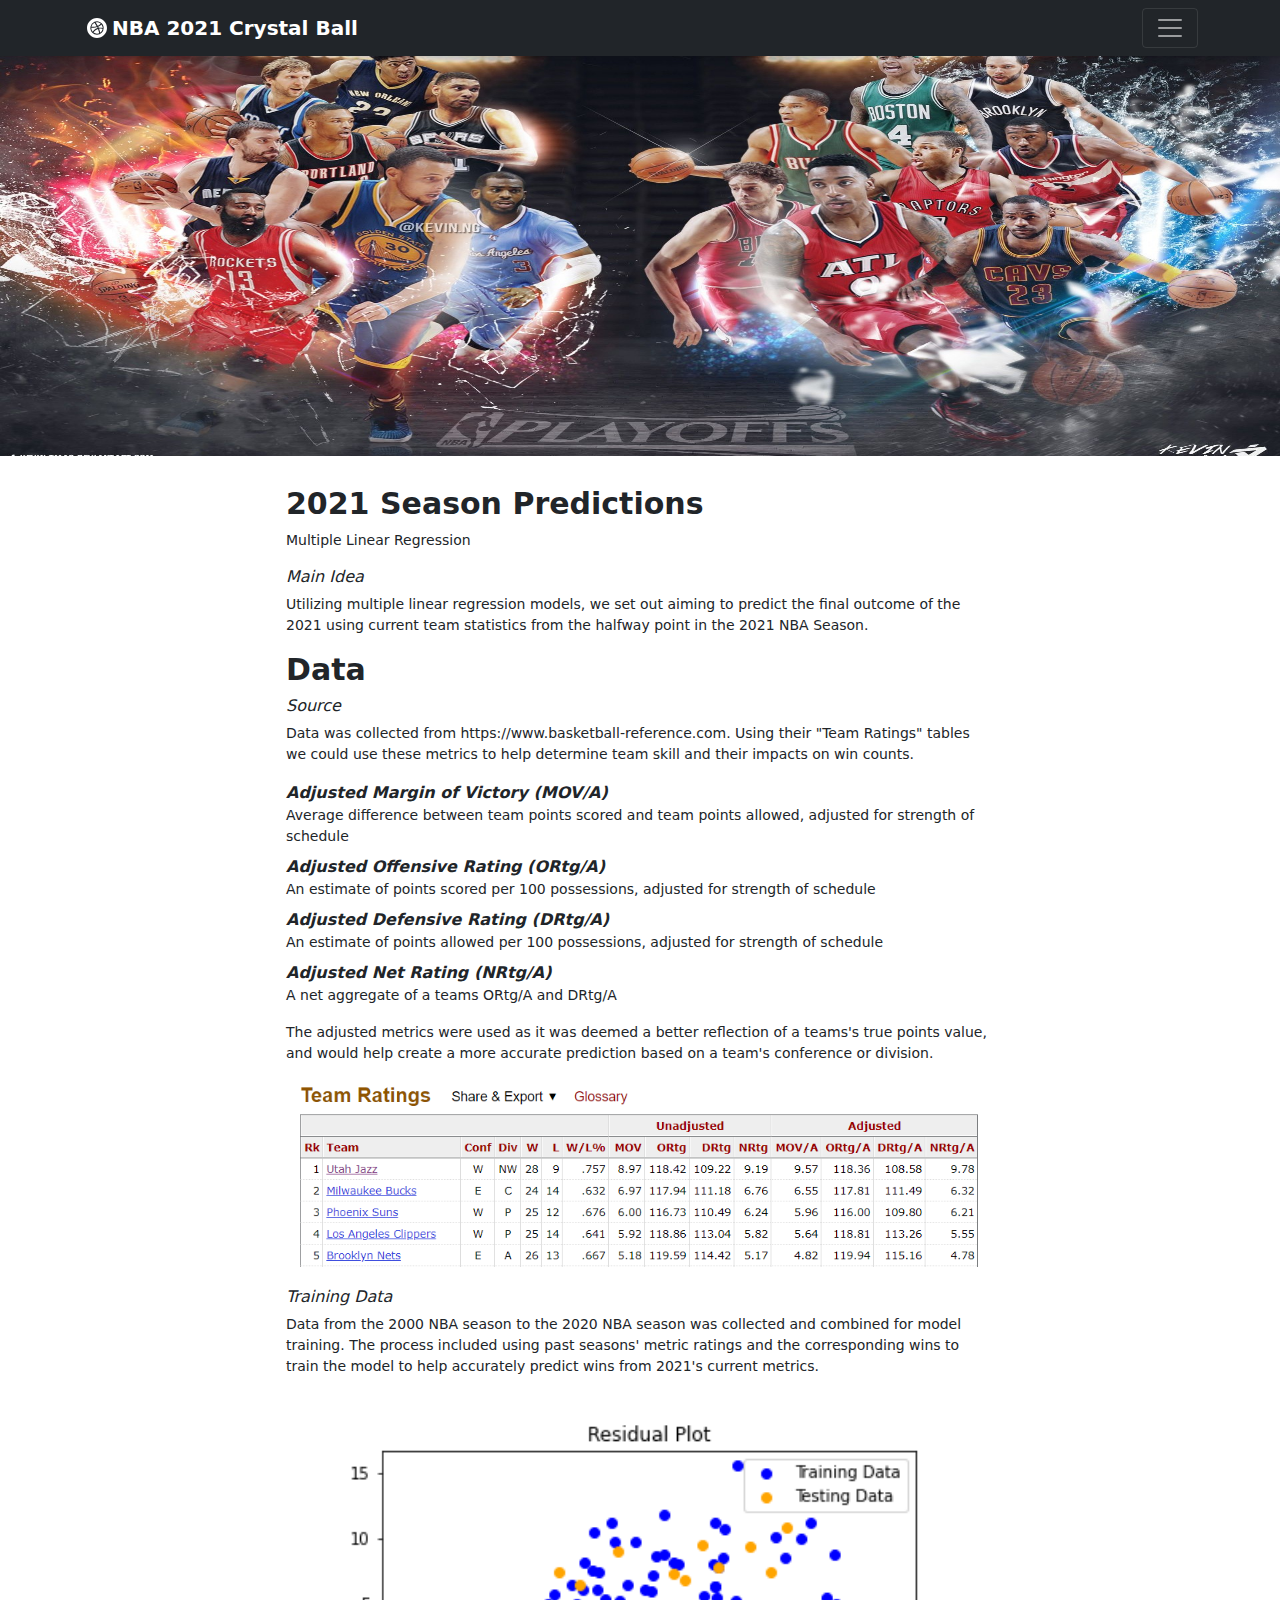
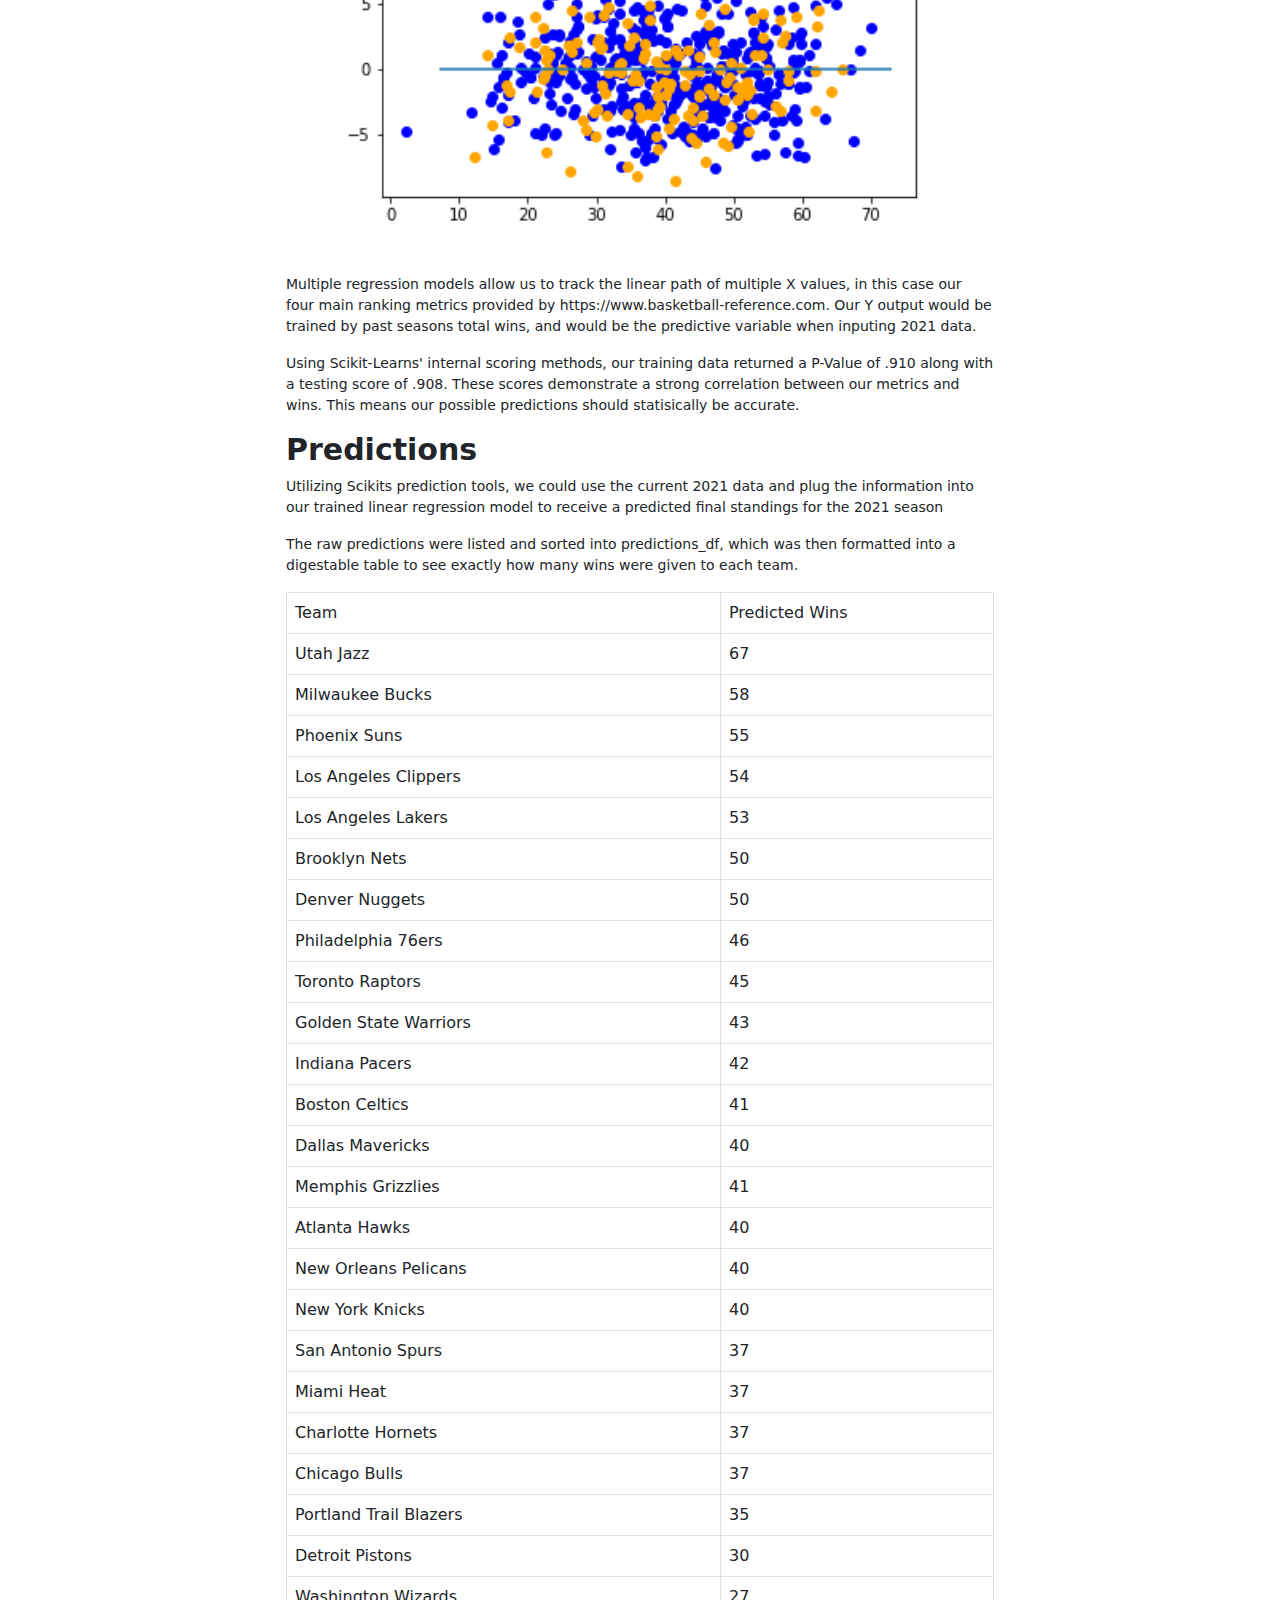
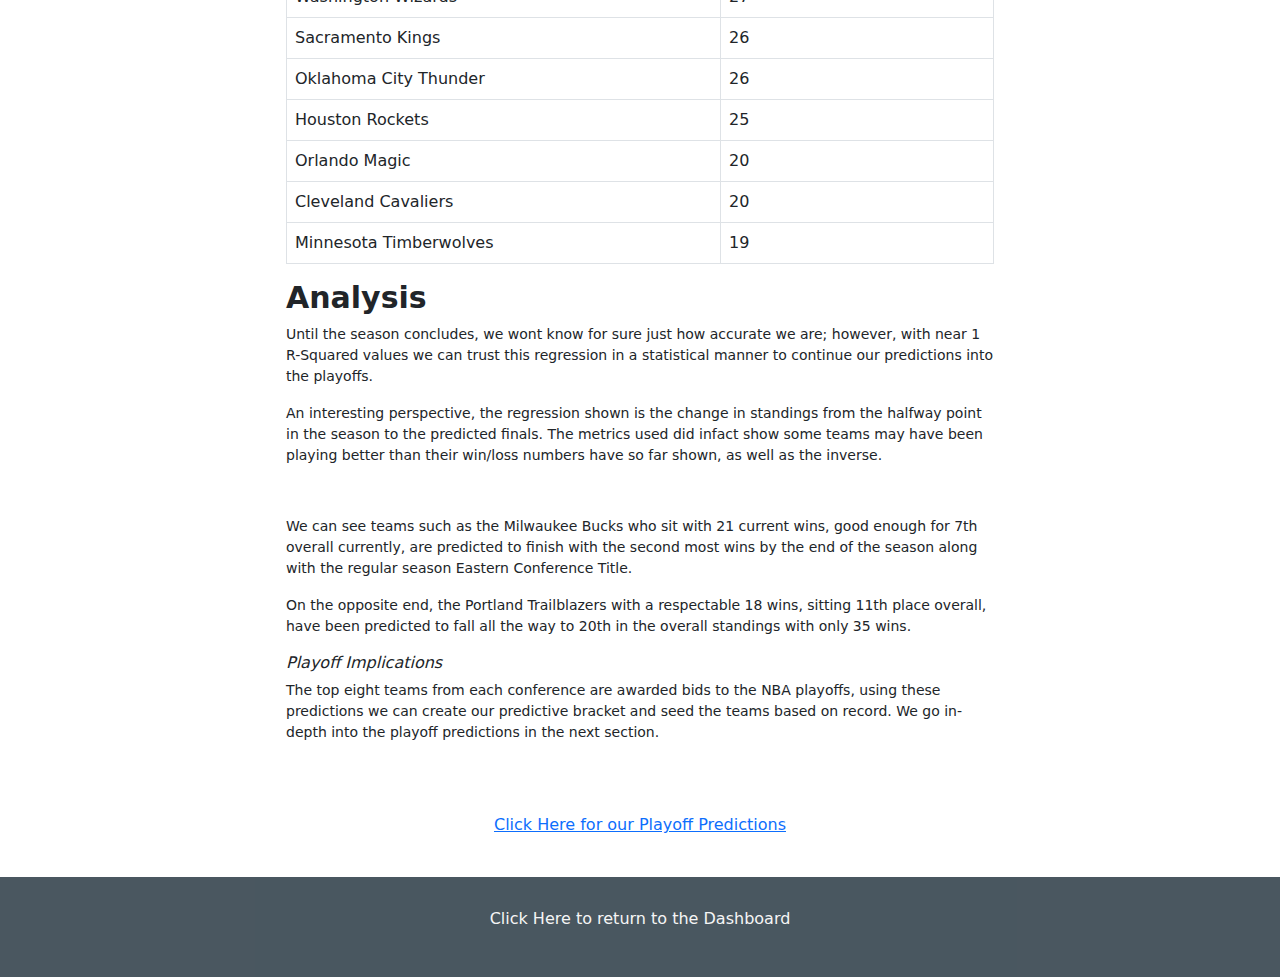
<file: templates/season.html>
<!DOCTYPE html>
<html lang="en">
<head>
    <title>2021 Season Predictions</title>
</head>

<link href="../static/css/bootstrap.min.css" rel="stylesheet">

<style>

    svg {
        margin: 5px;
    }

    .header {
        width: 100%;
        height: 100%;
    }
    
    #HeaderImage {
        width: 100%;
        height: 400px;
        padding: 0px;
    }

    #ArticleContainer {
        width: 60%;
        margin-left: 20%;
        margin-right: 20%;
        padding-top: 30px;
        padding: 30px;
    }

    #ArticleImage {
        width: 100%;
        padding-top: 2px;
        padding-bottom: 20px;
        align-content: center;
        padding-left: 10px;
        padding-right: 10px;
    }

    pre {
        width: 80%;
        margin-left: 10%;
        margin-right: 10%;
        padding-left: 15px;
        padding-right: 15px;
        border-style: inset;
        border-color: #BF5700;
        border-radius: 5px;
        border-width: 5px;
    }

    h1 {
        font-weight: bold;
        font-size: 30px;
        width: 100%;
    }

    h2 {
        font-style: italic;
        font-size: 16px;
        width: 100%;
    }

    p {
        font-size: 14px;
        width: 100%;
        text-align: left;
    }

    dt {
        font-style: italic;
        font-size: 16px;
        width: 100%;
    }

    dd {
        font-size: 14px;
        width: 100%;
        text-align: left;
    }

    .tableauPlaceholder {
        margin-bottom: 50px;
    }

    #nextlink {
        text-align: center;
        padding-top: 20px;
        padding-bottom: 10px;
    }

    footer {
        background-color: #36454f;
        height: 100px;
        width: 100%;
        opacity: 90%;
    }

    #footerLink {
        text-align: center;
        padding-top: 30px;
    }

    #homelink {
        color: whitesmoke;
        text-decoration: none;
    }

    #homelink:hover {
        color: whitesmoke;
        text-decoration: underline;
    }
 
</style>

<header>
    <div class="collapse bg-dark" id="navbarHeader">
      <div class="container">
        <div class="row">
          <div class="col-sm-8 col-md-7 py-4">
            <h4 class="text-white">Project Overview</h4>
            <p class="text-muted">Group 6's Machine Learning Project for the University of Minnesota's Data Science and Analytics Bootcamp.  Taking a look at the ongoing NBA 2021 Season and using past seasons data to train multiple linear regression models to predict the outcome of the 2021 regular season, playoffs, MVP, and Rookie of the  year.</p>
          </div>
          <div class="col-sm-4 offset-md-1 py-4">
            <h4 class="text-white">Authors</h4>
            <ul class="list-unstyled">
              <li><a href="https://github.com/wgaechter/Group6-FinalProject" class="text-white">Project Github</a></li>
              <li><a href="https://github.com/wgaechter" class="text-white">Will Gaechter's Portfolio</a></li>
              <li><a href="https://github.com/jpcurran1" class="text-white">John Curran's Portfolio</a></li>
              <li><a href="https://github.com/jennifer-powell" class="text-white">Jennifer Powell's Portfolio</a></li>
              <li><a href="https://github.com/daniale93" class="text-white">Daniel Torres' Portfolio</a></li>
            </ul>
          </div>
        </div>
      </div>
    </div>
    <div class="navbar navbar-dark bg-dark shadow-sm">
      <div class="container">
        <a href="../index.html" class="navbar-brand d-flex align-items-center">
          <svg xmlns="http://www.w3.org/2000/svg" width="20" height="20" viewBox="0 0 24 24" fill="#ffffff"><path d="M12 0c6.627 0 12 5.373 12 12s-5.373 12-12 12S0 18.627 0 12 5.373 0 12 0zm0 4a8.037 8.037 0 0 0-3.114.629 8.019 8.019 0 0 0-4.724 5.76 8.042 8.042 0 0 0 .467 4.725 7.99 7.99 0 0 0 1.714 2.543 7.993 7.993 0 0 0 11.314 0A7.968 7.968 0 0 0 20 12a7.995 7.995 0 0 0-.629-3.114 7.96 7.96 0 0 0-1.714-2.542 8.005 8.005 0 0 0-4.046-2.18A8.03 8.03 0 0 0 12.001 4zm1.163 9.118l.045-.015.212.57a28.14 28.14 0 0 1 1.248 4.618 6.798 6.798 0 0 1-2.668.541c-1.55 0-2.98-.516-4.126-1.387l-.073-.06.036-.07c.232-.448 1.651-2.917 5.326-4.197zm5.583-.033a6.837 6.837 0 0 1-2.928 4.582l-.092-.499a30.737 30.737 0 0 0-1.238-4.381c2.206-.353 4.117.252 4.258.298zm-6.558-2.275c.196.383.383.773.554 1.162l-.269.081c-2.992.967-4.787 3.334-5.358 4.192l-.2.317-.184-.214A6.806 6.806 0 0 1 5.168 12c0-.073.003-.144.006-.216l.378.001c.99-.009 3.766-.116 6.636-.975zm5.089-3.15a6.798 6.798 0 0 1 1.553 4.272l-.428-.081c-.789-.135-2.55-.367-4.33-.143l-.148-.353a20.456 20.456 0 0 0-.454-.99c2.698-1.102 3.794-2.686 3.807-2.705zM9.085 5.82l.49.685c.493.71 1.287 1.901 2.047 3.252-3.28.872-6.127.838-6.308.834a6.842 6.842 0 0 1 3.771-4.77zM12 5.169c1.73 0 3.309.645 4.513 1.704l-.091.126c-.295.38-1.329 1.543-3.478 2.348l-.252-.452A34.757 34.757 0 0 0 10.39 5.36 6.822 6.822 0 0 1 12 5.168z"/></svg>        <strong>NBA 2021 Crystal Ball</strong>
  
          <!--<svg xmlns="http://www.w3.org/2000/svg" width="20" height="20" fill="none" stroke="currentColor" stroke-linecap="round" stroke-linejoin="round" stroke-width="2" aria-hidden="true" class="me-2" viewBox="0 0 24 24">-->
        </a>
        <button class="navbar-toggler" type="button" data-bs-toggle="collapse" data-bs-target="#navbarHeader" aria-controls="navbarHeader" aria-expanded="false" aria-label="Toggle navigation">
          <span class="navbar-toggler-icon"></span>
        </button>
      </div>
    </div>
</header>

<body>
    <div id=HeaderImage class=container-fluid>
        <img class=header src="../static/pics/SeasonPredictions/header1.jpg">
    </div>
    <div id="ArticleContainer" class=container>
        <h1>2021 Season Predictions</h1>
        <p>Multiple Linear Regression</p>
        <h2>Main Idea</h2>
        <p>Utilizing multiple linear regression models, we set out aiming to predict the final outcome of the 2021 using current team statistics from the halfway point in the 2021 NBA Season.</p>
        <h1>Data</h1>
        <h2>Source</h2>
        <p>Data was collected from https://www.basketball-reference.com.  Using their "Team Ratings" tables we could use these metrics to help determine team skill and their impacts on win counts.</p>
        <dl>
            <dt>Adjusted Margin of Victory (MOV/A)</dt>
            <dd>Average difference between team points scored and team points allowed, adjusted for strength of schedule</dd>
            <dt>Adjusted Offensive Rating (ORtg/A)</dt>
            <dd>An estimate of points scored per 100 possessions, adjusted for strength of schedule</dd>
            <dt>Adjusted Defensive Rating (DRtg/A)</dt>
            <dd>An estimate of points allowed per 100 possessions, adjusted for strength of schedule</dd>
            <dt>Adjusted Net Rating (NRtg/A)</dt>
            <dd>A net aggregate of a teams ORtg/A and DRtg/A</dd>
        </dl>
        <p>The adjusted metrics were used as it was deemed a better reflection of a teams's true points value, and would help create a more accurate prediction based on a team's conference or division.</p>
        <img id="ArticleImage" src="../static/pics/SeasonPredictions/ratings.PNG">
        <h2>Training Data</h2>
        <p>Data from the 2000 NBA season to the 2020 NBA season was collected and combined for model training.  The process included using past seasons' metric ratings and the corresponding wins to train the model to help accurately predict wins from 2021's current metrics.</p>
        <!-- <pre>
            <code class="language-python">
                X = data[["MOV/A", "ORtg/A", "DRtg/A", "NRtg/A"]]
                y = data["W"].values.reshape(-1,1)
            </code>
        </pre> -->
        <script src="https://gist.github.com/wgaechter/4fbd47cfc86dec2c113befdc2aa87d8a.js"></script>        <img id="ArticleImage" src="../static/pics/SeasonPredictions/ResidualPlot.png">
        <p>Multiple regression models allow us to track the linear path of multiple X values, in this case our four main ranking metrics provided by https://www.basketball-reference.com.  Our Y output would be trained by past seasons total wins, and would be the predictive variable when inputing 2021 data.</p>
        <p>Using Scikit-Learns' internal scoring methods, our training data returned a P-Value of .910 along with a testing score of .908.  These scores demonstrate a strong correlation between our metrics and wins.  This means our possible predictions should statisically be accurate.</p>
        
        <h1>Predictions</h1>
        <p>Utilizing Scikits prediction tools, we could use the current 2021 data and plug the information into our trained linear regression model to receive a predicted final standings for the 2021 season</p>
        <!-- <pre>
            <code class="language-python">
                predictions = model.predict(X_21)
                print(f"First 32 Predictions:   {predictions[:32]}")
                print(f"First 32 Actual labels: {y_test[:32].tolist()}")

                pred = [x[0] for x in predictions]
                preds = pd.Series(pred)
                predictions_df = pd.concat([teams, preds],axis =1)
                predictions_df.rename(columns = {0: "Predicted Wins"}, inplace=True)
                predictions_df["Predicted Wins"] = predictions_df["Predicted Wins"].astype(int)
                predictions_df.to_csv("Data/predicted_wins_rounded.csv")
            </code>
        </pre> -->
        <script src="https://gist.github.com/wgaechter/a69ec19262b591f1ad04ac4a82ca574f.js"></script>
        <p>The raw predictions were listed and sorted into predictions_df, which was then formatted into a digestable table to see exactly how many wins were given to each team.</p>
        <table class="table table-bordered table-hover table-condensed">
            <tbody><tr>
            <td>Team</td>
            <td>Predicted Wins</td>
            </tr>
            <tr>
            <td>Utah Jazz</td>
            <td>67</td>
            </tr>
            <tr>
            <td>Milwaukee Bucks</td>
            <td>58</td>
            </tr>
            <tr>
            <td>Phoenix Suns</td>
            <td>55</td>
            </tr>
            <tr>
            <td>Los Angeles Clippers</td>
            <td>54</td>
            </tr>
            <tr>
            <td>Los Angeles Lakers</td>
            <td>53</td>
            </tr>
            <tr>
            <td>Brooklyn Nets</td>
            <td>50</td>
            </tr>
            <tr>
            <td>Denver Nuggets</td>
            <td>50</td>
            </tr>
            <tr>
            <td>Philadelphia 76ers</td>
            <td>46</td>
            </tr>
            <tr>
            <td>Toronto Raptors</td>
            <td>45</td>
            </tr>
            <tr>
            <td>Golden State Warriors</td>
            <td>43</td>
            </tr>
            <tr>
            <td>Indiana Pacers</td>
            <td>42</td>
            </tr>
            <tr>
            <td>Boston Celtics</td>
            <td>41</td>
            </tr>
            <tr>
            <td>Dallas Mavericks</td>
            <td>40</td>
            </tr>
            <tr>
            <td>Memphis Grizzlies</td>
            <td>41</td>
            </tr>
            <tr>
            <td>Atlanta Hawks</td>
            <td>40</td>
            </tr>
            <tr>
            <td>New Orleans Pelicans</td>
            <td>40</td>
            </tr>
            <tr>
            <td>New York Knicks</td>
            <td>40</td>
            </tr>
            <tr>
            <td>San Antonio Spurs</td>
            <td>37</td>
            </tr>
            <tr>
            <td>Miami Heat</td>
            <td>37</td>
            </tr>
            <tr>
            <td>Charlotte Hornets</td>
            <td>37</td>
            </tr>
            <tr>
            <td>Chicago Bulls</td>
            <td>37</td>
            </tr>
            <tr>
            <td>Portland Trail Blazers</td>
            <td>35</td>
            </tr>
            <tr>
            <td>Detroit Pistons</td>
            <td>30</td>
            </tr>
            <tr>
            <td>Washington Wizards</td>
            <td>27</td>
            </tr>
            <tr>
            <td>Sacramento Kings</td>
            <td>26</td>
            </tr>
            <tr>
            <td>Oklahoma City Thunder</td>
            <td>26</td>
            </tr>
            <tr>
            <td>Houston Rockets</td>
            <td>25</td>
            </tr>
            <tr>
            <td>Orlando Magic</td>
            <td>20</td>
            </tr>
            <tr>
            <td>Cleveland Cavaliers</td>
            <td>20</td>
            </tr>
            <tr>
            <td>Minnesota Timberwolves</td>
            <td>19</td>
            </tr>
            </tbody></table>

        <h1>Analysis</h1>
        <p>Until the season concludes, we wont know for sure just how accurate we are; however, with near 1 R-Squared values we can trust this regression in a statistical manner to continue our predictions into the playoffs.</p>
        <p>An interesting perspective, the regression shown is the change in standings from the halfway point in the season to the predicted finals.  The metrics used did infact show some teams may have been playing better than their win/loss numbers have so far shown, as well as the inverse.</p>
        <div class='tableauPlaceholder' id='viz1615759210585' style='position: relative'><noscript><a href='#'><img alt=' ' src='https:&#47;&#47;public.tableau.com&#47;static&#47;images&#47;Je&#47;JenniferProject3&#47;CurrenttoPredictedWins&#47;1_rss.png' style='border: none' /></a></noscript><object class='tableauViz'  style='display:none;'><param name='host_url' value='https%3A%2F%2Fpublic.tableau.com%2F' /> <param name='embed_code_version' value='3' /> <param name='site_root' value='' /><param name='name' value='JenniferProject3&#47;CurrenttoPredictedWins' /><param name='tabs' value='no' /><param name='toolbar' value='yes' /><param name='static_image' value='https:&#47;&#47;public.tableau.com&#47;static&#47;images&#47;Je&#47;JenniferProject3&#47;CurrenttoPredictedWins&#47;1.png' /> <param name='animate_transition' value='yes' /><param name='display_static_image' value='yes' /><param name='display_spinner' value='yes' /><param name='display_overlay' value='yes' /><param name='display_count' value='yes' /><param name='language' value='en' /></object></div>                <script type='text/javascript'>                    var divElement = document.getElementById('viz1615759210585');                    var vizElement = divElement.getElementsByTagName('object')[0];                    if ( divElement.offsetWidth > 800 ) { vizElement.style.minWidth='420px';vizElement.style.maxWidth='950px';vizElement.style.width='100%';vizElement.style.minHeight='587px';vizElement.style.maxHeight='887px';vizElement.style.height=(divElement.offsetWidth*0.75)+'px';} else if ( divElement.offsetWidth > 500 ) { vizElement.style.minWidth='420px';vizElement.style.maxWidth='950px';vizElement.style.width='100%';vizElement.style.minHeight='587px';vizElement.style.maxHeight='887px';vizElement.style.height=(divElement.offsetWidth*0.75)+'px';} else { vizElement.style.width='100%';vizElement.style.height='727px';}                     var scriptElement = document.createElement('script');                    scriptElement.src = 'https://public.tableau.com/javascripts/api/viz_v1.js';                    vizElement.parentNode.insertBefore(scriptElement, vizElement);                </script>
        <p>We can see teams such as the Milwaukee Bucks who sit with 21 current wins, good enough for 7th overall currently, are predicted to finish with the second most wins by the end of the season along with the regular season Eastern Conference Title.</p>
        <p>On the opposite end, the Portland Trailblazers with a respectable 18 wins, sitting 11th place overall, have been predicted to fall all the way to 20th in the overall standings with only 35 wins.</p>
        <h2>Playoff Implications</h2>
        <p>The top eight teams from each conference are awarded bids to the NBA playoffs, using these predictions we can create our predictive bracket and seed the teams based on record.  We go in-depth into the playoff predictions in the next section.</p>
        <div class='tableauPlaceholder' id='viz1615758615039' style='position: relative'><noscript><a href='#'><img alt=' ' src='https:&#47;&#47;public.tableau.com&#47;static&#47;images&#47;HY&#47;HYQKYNZQ8&#47;1_rss.png' style='border: none' /></a></noscript><object class='tableauViz'  style='display:none;'><param name='host_url' value='https%3A%2F%2Fpublic.tableau.com%2F' /> <param name='embed_code_version' value='3' /> <param name='path' value='shared&#47;HYQKYNZQ8' /> <param name='toolbar' value='yes' /><param name='static_image' value='https:&#47;&#47;public.tableau.com&#47;static&#47;images&#47;HY&#47;HYQKYNZQ8&#47;1.png' /> <param name='animate_transition' value='yes' /><param name='display_static_image' value='yes' /><param name='display_spinner' value='yes' /><param name='display_overlay' value='yes' /><param name='display_count' value='yes' /><param name='language' value='en' /></object></div>                <script type='text/javascript'>                    var divElement = document.getElementById('viz1615758615039');                    var vizElement = divElement.getElementsByTagName('object')[0];                    vizElement.style.width='100%';vizElement.style.height=(divElement.offsetWidth*0.75)+'px';                    var scriptElement = document.createElement('script');                    scriptElement.src = 'https://public.tableau.com/javascripts/api/viz_v1.js';                    vizElement.parentNode.insertBefore(scriptElement, vizElement);                </script>
        <div id="nextlink">
            <a href="playoffs.html">Click Here for our Playoff Predictions</a>
        </div>
    </div>
</body>

<footer>
    <div id="footerLink">
        <a id="homelink" href="../index.html">Click Here to return to the Dashboard</a>
    </div>
</footer>


<script src="../static/js/bootstrap.bundle.min.js"></script>

</html>
</file>
